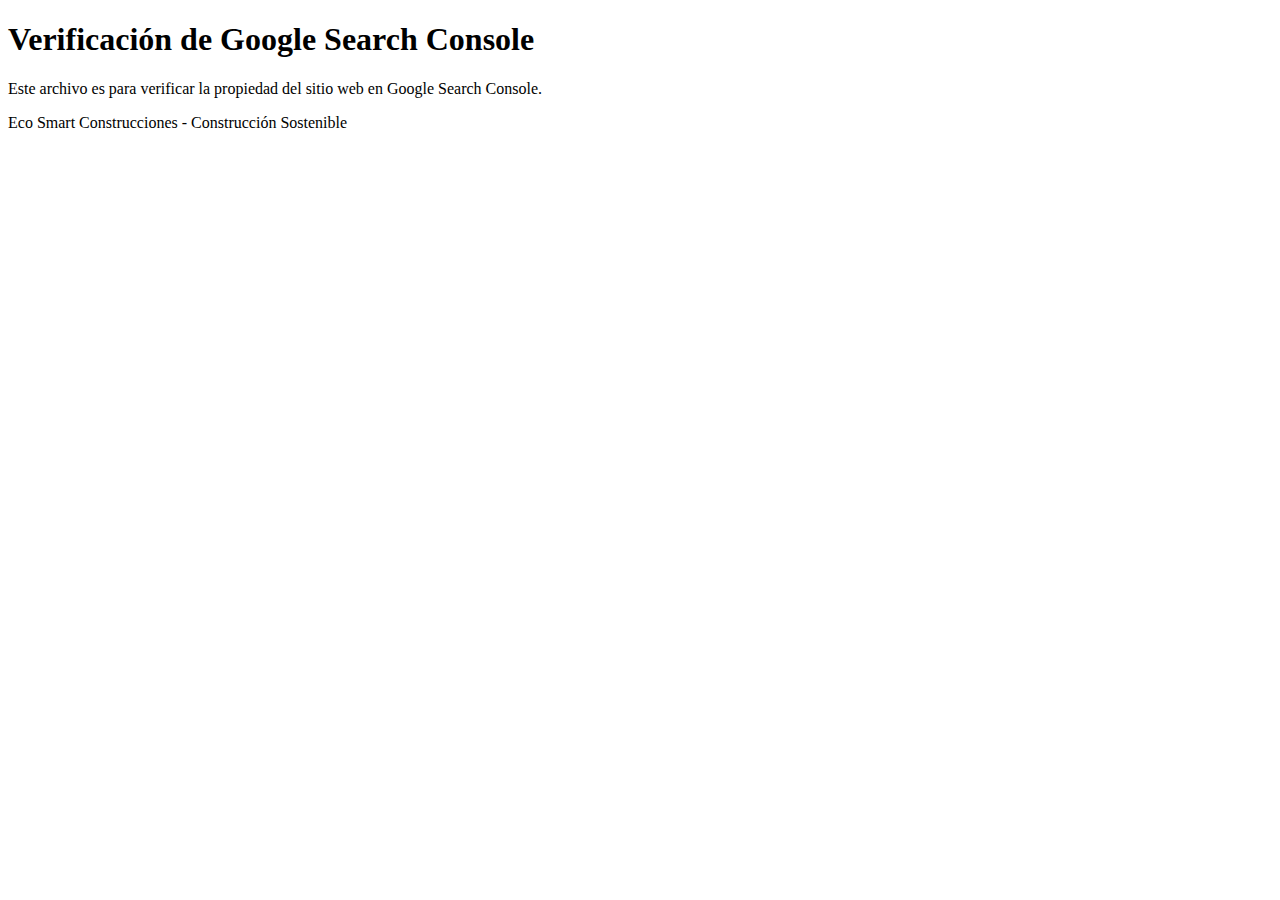
<file: google-site-verification.html>
<!DOCTYPE html>
<html lang="es">
<head>
    <meta charset="UTF-8">
    <meta name="viewport" content="width=device-width, initial-scale=1.0">
    <title>Verificación de Google - Eco Smart Construcciones</title>
    <meta name="robots" content="noindex, nofollow">
</head>
<body>
    <h1>Verificación de Google Search Console</h1>
    <p>Este archivo es para verificar la propiedad del sitio web en Google Search Console.</p>
    <p>Eco Smart Construcciones - Construcción Sostenible</p>
</body>
</html>
</file>
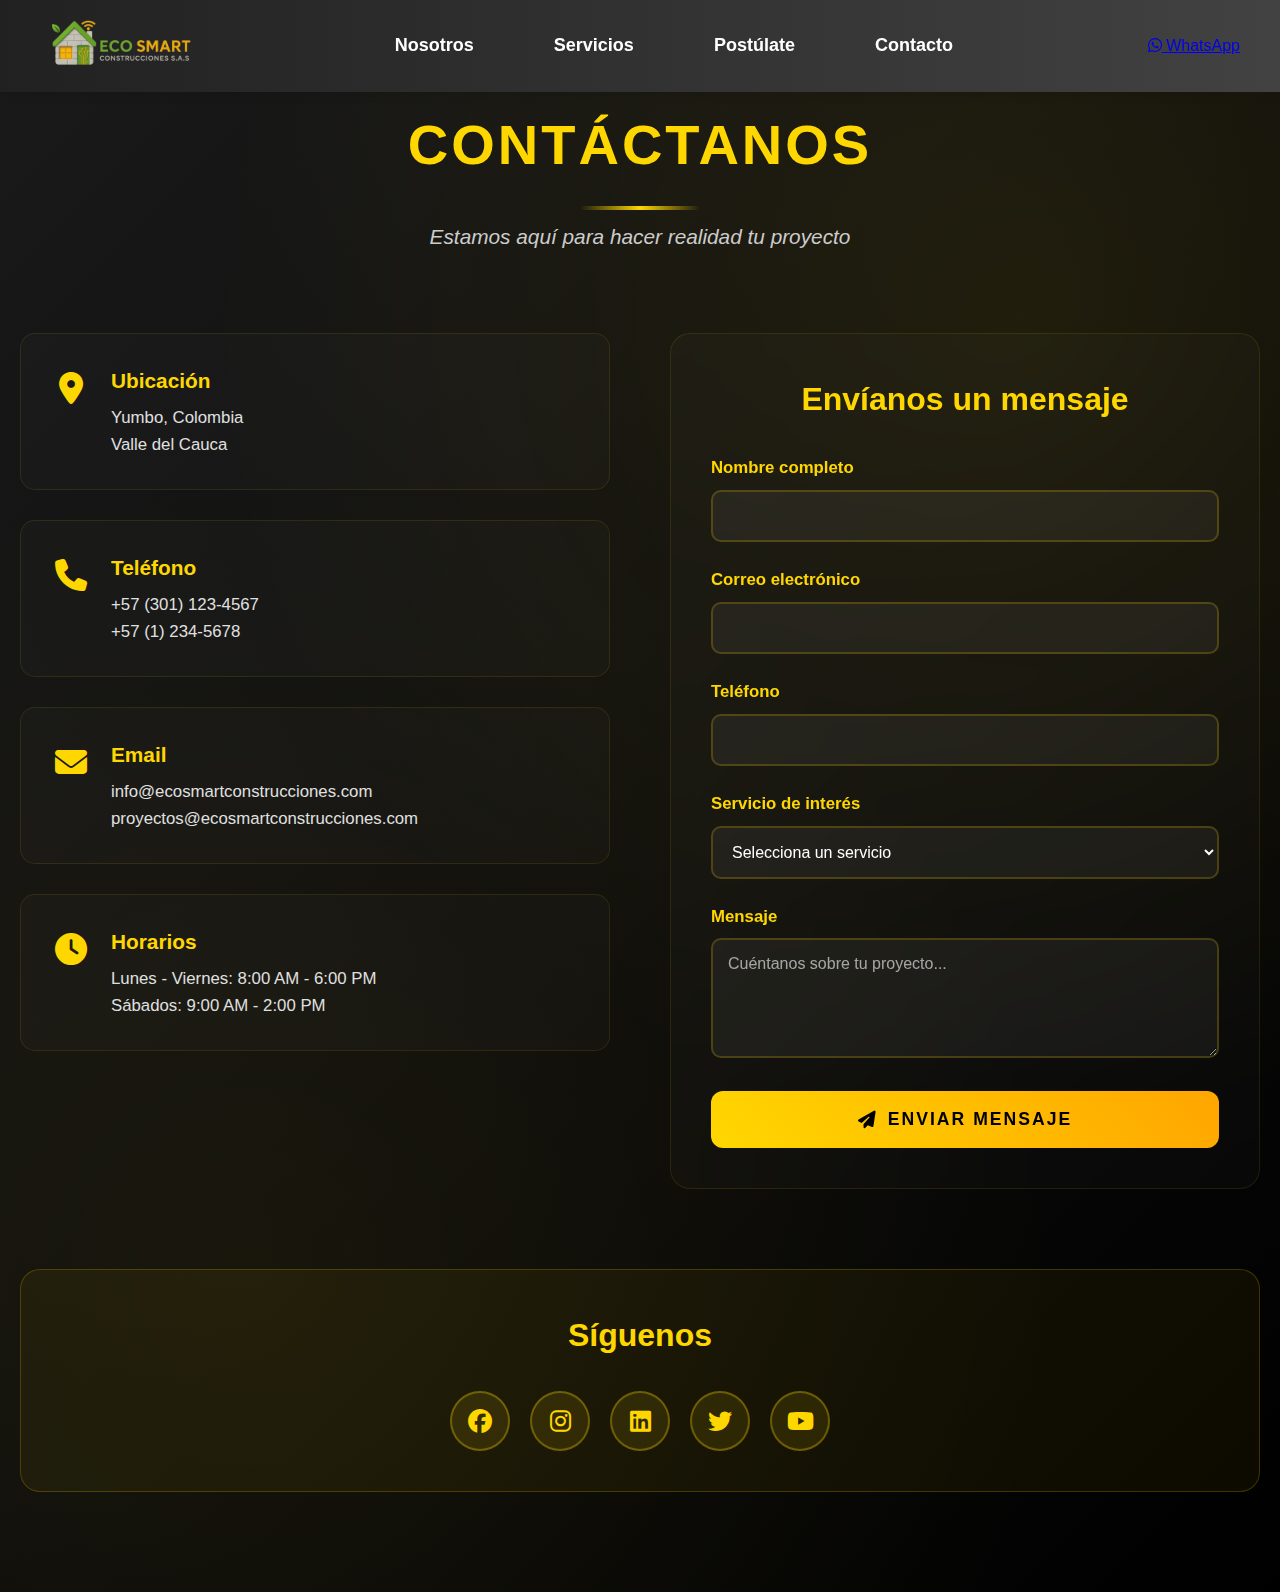
<file: Secciones/Contacto.html>
<!DOCTYPE html>
<html lang="es">
<head>
    <meta charset="UTF-8">
    <meta name="viewport" content="width=device-width, initial-scale=1.0">
    <title>Contacto</title>
    <link rel="stylesheet" href="../Elementos/css/General.css">
    <link rel="stylesheet" href="../Elementos/css/Contacto.css">
    <link rel="stylesheet" href="https://cdnjs.cloudflare.com/ajax/libs/font-awesome/6.5.1/css/all.min.css">
    <link rel="shortcut icon" href="../Img/Logo_Color_Fondo_Negro_500x500.png" type="image/x-icon">
</head>
<body>
    <!-- Menú horizontal para desktop -->
    <nav class="menu-desktop">
        <div class="nav-container">
            <div class="logo-nav">
                <a href="Home.html">
                    <img src="../Img/Logo_Color_Fondo_Blanco_400x150.png" alt="Eco Smart Construcciones"
                        class="logo-imagen">
                </a>
            </div>
            <ul class="menu-horizontal">
                <li><a href="Nosotros.html">Nosotros</a></li>
                <li><a href="Servicios.html">Servicios</a></li>
                <li><a href="Postulacion.html">Postúlate</a></li>
                <li><a href="Contacto.html">Contacto</a></li>
            </ul>
            <a class="btn-whatsapp-desktop" href=
            "https://wa.me/573224657363" target="_blank">
                <i class="fab fa-whatsapp"></i> WhatsApp
            </a>
        </div>
    </nav>

    <!-- Barra de navegación móvil -->
    <nav class="menu-movil">
        <div class="nav-movil-container">
            <div class="logo-movil">
                <a href="Home.html">
                    <img src="../Img/Logo_Color_Fondo_Blanco_400x150.png" alt="Eco Smart Construcciones"
                        class="logo-imagen-movil">
                </a>
            </div>
            <div class="menu-toggle" id="menuToggle">
                <span></span>
                <span></span>
                <span></span>
            </div>
        </div>
    </nav>

    <!-- Menú lateral desplegable para móviles -->
    <nav class="menu-lateral" id="menuLateral">
        <div class="menu-contenido">
            <div class="logo-menu">
                <a href="Home.html">
                    <img src="../Img/Logo_Color_Fondo_Negro_500x500.png" alt="Eco Smart Construcciones"
                        class="logo-imagen-lateral">
                </a>
            </div>
            <ul class="menu-lista">
                <li><a href="Home.html" class="menu-link">Inicio</a></li>
                <li><a href="Nosotros.html" class="menu-link">Nosotros</a></li>
                <li><a href="Servicios.html" class="menu-link">Servicios</a></li>
                <li><a href="Postulacion.html" class="menu-link">Postúlate</a></li>
                <li><a href="Contacto.html" class="menu-link">Contacto</a></li>
            </ul>
            <a class="btn-whatsapp-movil" href="https://wa.me/573224657363" target="_blank">
                <i class="fab fa-whatsapp"></i> WhatsApp
            </a>
        </div>
    </nav>

    <!-- Overlay para cerrar el menú móvil -->
    <div class="menu-overlay" id="menuOverlay"></div>

    <!-- Sección Contacto -->
    <section class="seccion-contacto" id="contacto">
        <div class="contenedor-principal-contacto">
           
            <div class="encabezado-contacto">
                <h2 class="titulo-contacto titulo-animado">Contáctanos</h2>
                <p class="subtitulo-contacto animar-entrada">Estamos aquí para hacer realidad tu proyecto</p>
            </div>
            
            <div class="contenido-contacto">
                <!-- Información de contacto -->
                <div class="info-contacto animar-entrada-izquierda">
                    <div class="contacto-item">
                        <div class="contacto-icono">
                            <i class="fas fa-map-marker-alt"></i>
                        </div>
                        <div class="contacto-texto">
                            <h4>Ubicación</h4>
                            <p>Yumbo, Colombia<br>Valle del Cauca</p>
                        </div>
                    </div>
                    <div class="contacto-item">
                        <div class="contacto-icono">
                            <i class="fas fa-phone"></i>
                        </div>
                        <div class="contacto-texto">
                            <h4>Teléfono</h4>
                            <p>+57 (301) 123-4567<br>+57 (1) 234-5678</p>
                        </div>
                    </div>
                    <div class="contacto-item">
                        <div class="contacto-icono">
                            <i class="fas fa-envelope"></i>
                        </div>
                        <div class="contacto-texto">
                            <h4>Email</h4>
                            <p>info@ecosmartconstrucciones.com<br>proyectos@ecosmartconstrucciones.com</p>
                        </div>
                    </div>
                    <div class="contacto-item">
                        <div class="contacto-icono">
                            <i class="fas fa-clock"></i>
                        </div>
                        <div class="contacto-texto">
                            <h4>Horarios</h4>
                            <p>Lunes - Viernes: 8:00 AM - 6:00 PM<br>Sábados: 9:00 AM - 2:00 PM</p>
                        </div>
                    </div>
                </div>

                <!-- Formulario de contacto -->
                <div class="formulario-contacto animar-entrada-derecha">
                    <form class="form-contacto" id="contactoForm">
                        <h3>Envíanos un mensaje</h3>
                        <div class="form-grupo">
                            <label for="nombre">Nombre completo</label>
                            <input type="text" id="nombre" name="nombre" required>
                        </div>
                        <div class="form-grupo">
                            <label for="email">Correo electrónico</label>
                            <input type="email" id="email" name="email" required>
                        </div>
                        <div class="form-grupo">
                            <label for="telefono">Teléfono</label>
                            <input type="tel" id="telefono" name="telefono" required>
                        </div>
                        <div class="form-grupo">
                            <label for="servicio">Servicio de interés</label>
                            <select id="servicio" name="servicio" required>
                                <option value="">Selecciona un servicio</option>
                                <option value="construccion-obra-civil">Construcción y Obra Civil</option>
                                <option value="reformas-mantenimiento">Reformas, Adecuaciones y Mantenimiento Técnico</option>
                                <option value="domotica">Tecnología Aplicada: Domótica</option>
                                <option value="inmotica">Tecnología Aplicada: Inmótica</option>
                                <option value="consultoria">Consultoría General</option>
                            </select>
                        </div>
                        <div class="form-grupo">
                            <label for="mensaje">Mensaje</label>
                            <textarea id="mensaje" name="mensaje" rows="4" required placeholder="Cuéntanos sobre tu proyecto..."></textarea>
                        </div>
                        <button type="submit" class="btn-enviar">
                            <i class="fas fa-paper-plane"></i>
                            Enviar mensaje
                        </button>
                    </form>
                </div>
            </div>

            <!-- Redes sociales -->
            <div class="redes-sociales animar-entrada">
                <h3>Síguenos</h3>
                <div class="redes-iconos">
                    <a href="#" class="red-social">
                        <i class="fab fa-facebook"></i>
                    </a>
                    <a href="#" class="red-social">
                        <i class="fab fa-instagram"></i>
                    </a>
                    <a href="#" class="red-social">
                        <i class="fab fa-linkedin"></i>
                    </a>
                    <a href="#" class="red-social">
                        <i class="fab fa-twitter"></i>
                    </a>
                    <a href="https://youtube.com/@ecosmartconstruccionessas?si=kJF5Mv_6Hu7oFbAm" class="red-social">
                        <i class="fab fa-youtube"></i>
                    </a>
                </div>
            </div>
        </div>
    </section>

    
        
    
     <script src="../Elementos/Js/animaciones-scroll.js"></script>
    <script src="../Elementos/Js/menu.js"></script>
    <script src="../Elementos/Js/navegacion-activa.js"></script>
</body>
</html>
</file>
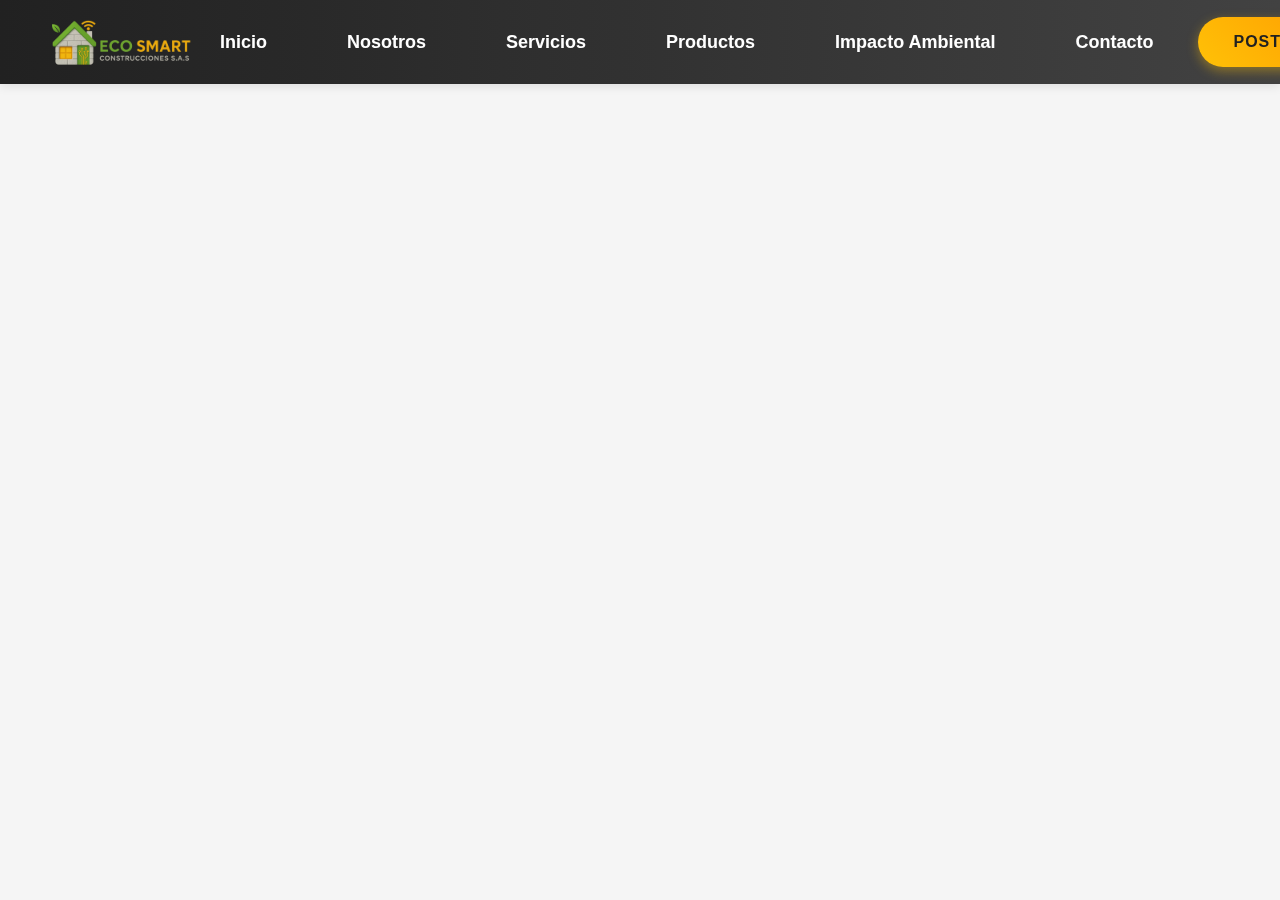
<file: Secciones/Impacto.html>
<!DOCTYPE html>
<html lang="es">
<head>
    <meta charset="UTF-8">
    <meta name="viewport" content="width=device-width, initial-scale=1.0">
    
    <!-- Meta tags básicos de SEO -->
    <title>Impacto Ambiental - Eco Smart Construcciones | Construcción Sostenible y Responsabilidad Ambiental</title>
    <meta name="description" content="Conoce el impacto ambiental positivo de Eco Smart Construcciones. Construcción sostenible, reducción de huella de carbono, materiales eco-amigables y compromiso con el medio ambiente en Colombia.">
    <meta name="keywords" content="impacto ambiental construcción, construcción sostenible colombia, huella carbono construcción, materiales eco-amigables, responsabilidad ambiental, construcción verde, sostenibilidad">
    <meta name="author" content="Eco Smart Construcciones">
    <meta name="robots" content="index, follow, max-image-preview:large, max-snippet:-1, max-video-preview:-1">
    
    <!-- Canonical URL -->
    <link rel="canonical" href="http://ecosmartconstrucciones.com/Secciones/Impacto.html">
    
    <!-- Open Graph para redes sociales -->
    <meta property="og:locale" content="es_ES">
    <meta property="og:type" content="website">
    <meta property="og:title" content="Impacto Ambiental - Eco Smart Construcciones | Construcción Sostenible">
    <meta property="og:description" content="Conoce nuestro compromiso con el medio ambiente a través de construcción sostenible y responsabilidad ambiental en Colombia.">
    <meta property="og:url" content="http://ecosmartconstrucciones.com/Secciones/Impacto.html">
    <meta property="og:site_name" content="Eco Smart Construcciones">
    <meta property="og:image" content="http://ecosmartconstrucciones.com/Img/4.webp">
    <meta property="og:image:alt" content="Impacto Ambiental Eco Smart Construcciones">
    
    <!-- Twitter Cards -->
    <meta name="twitter:card" content="summary_large_image">
    <meta name="twitter:title" content="Impacto Ambiental - Eco Smart Construcciones">
    <meta name="twitter:description" content="Nuestro compromiso con la construcción sostenible y responsabilidad ambiental.">
    <meta name="twitter:image" content="http://ecosmartconstrucciones.com/Img/4.webp">
    
    <link rel="stylesheet" href="../Elementos/css/General.css">
    <link rel="stylesheet" href="../Elementos/css/Contacto.css">
    <link rel="stylesheet" href="https://cdnjs.cloudflare.com/ajax/libs/font-awesome/6.5.1/css/all.min.css">
    <!-- Favicon -->
    <link rel="icon" type="image/x-icon" href="../Img/Logo_Color_Fondo_Negro_500x500.ico">
    <link rel="shortcut icon" type="image/x-icon" href="../Img/Logo_Color_Fondo_Negro_500x500.ico">
    <link rel="icon" type="image/png" sizes="32x32" href="../Img/Logo_Color_Fondo_Negro_500x500.png">
    <link rel="icon" type="image/png" sizes="16x16" href="../Img/Logo_Color_Fondo_Negro_500x500.png">
    <link rel="apple-touch-icon" href="../Img/Logo_Color_Fondo_Negro_500x500.png">
</head>
<body>
    <!-- Menú horizontal para desktop -->
    <nav class="menu-desktop">
        <div class="nav-container">
            <div class="logo-nav">
                <img src="../Img/Logo_Color_Fondo_Blanco_400x150.png" alt="Eco Smart Construcciones"
                    class="logo-imagen">
            </div>
            <ul class="menu-horizontal">
                <li><a href="Home.html">Inicio</a></li>
                <li><a href="Nosotros.html">Nosotros</a></li>
                <li><a href="Servicios.html">Servicios</a></li>
                <li><a href="Productos.html">Productos</a></li>
                <li><a href="Impacto.html">Impacto Ambiental</a></li>
                <li><a href="Contacto.html">Contacto</a></li>
            </ul>
            <button class="btn-postulate-desktop" onclick="abrirFormularioPostulacion()">Postúlate</button>
        </div>
    </nav>

    <!-- Barra de navegación móvil -->
    <nav class="menu-movil">
        <div class="nav-movil-container">
            <div class="logo-movil">
                <img src="../Img/Logo_Color_Fondo_Blanco_400x150.png" alt="Eco Smart Construcciones"
                    class="logo-imagen-movil">
            </div>
            <div class="menu-toggle" id="menuToggle">
                <span></span>
                <span></span>
                <span></span>
            </div>
        </div>
    </nav>

    <!-- Menú lateral desplegable para móviles -->
    <nav class="menu-lateral" id="menuLateral">
        <div class="menu-contenido">
            <div class="logo-menu">
                <img src="../Img/Logo_Color_Fondo_Negro_500x500.png" alt="Eco Smart Construcciones"
                    class="logo-imagen-lateral">
            </div>
            <ul class="menu-lista">
                <li><a href="Home.html" class="menu-link">Inicio</a></li>
                <li><a href="Nosotros.html" class="menu-link">Nosotros</a></li>
                <li><a href="Servicios.html" class="menu-link">Servicios</a></li>
                <li><a href="Productos.html" class="menu-link">Productos</a></li>
                <li><a href="Impacto.html" class="menu-link">Impacto Ambiental</a></li>
                <li><a href="Contacto.html" class="menu-link">Contacto</a></li>
            </ul>
            <button class="btn-postulate" onclick="abrirFormularioPostulacion()">Postúlate</button>
        </div>
    </nav>

    <!-- Overlay para cerrar el menú móvil -->
    <div class="menu-overlay" id="menuOverlay"></div>

    <script src="../Elementos/Js/menu.js"></script>
    <script src="../Elementos/Js/navegacion-activa.js"></script>
</body>
</html>
</file>
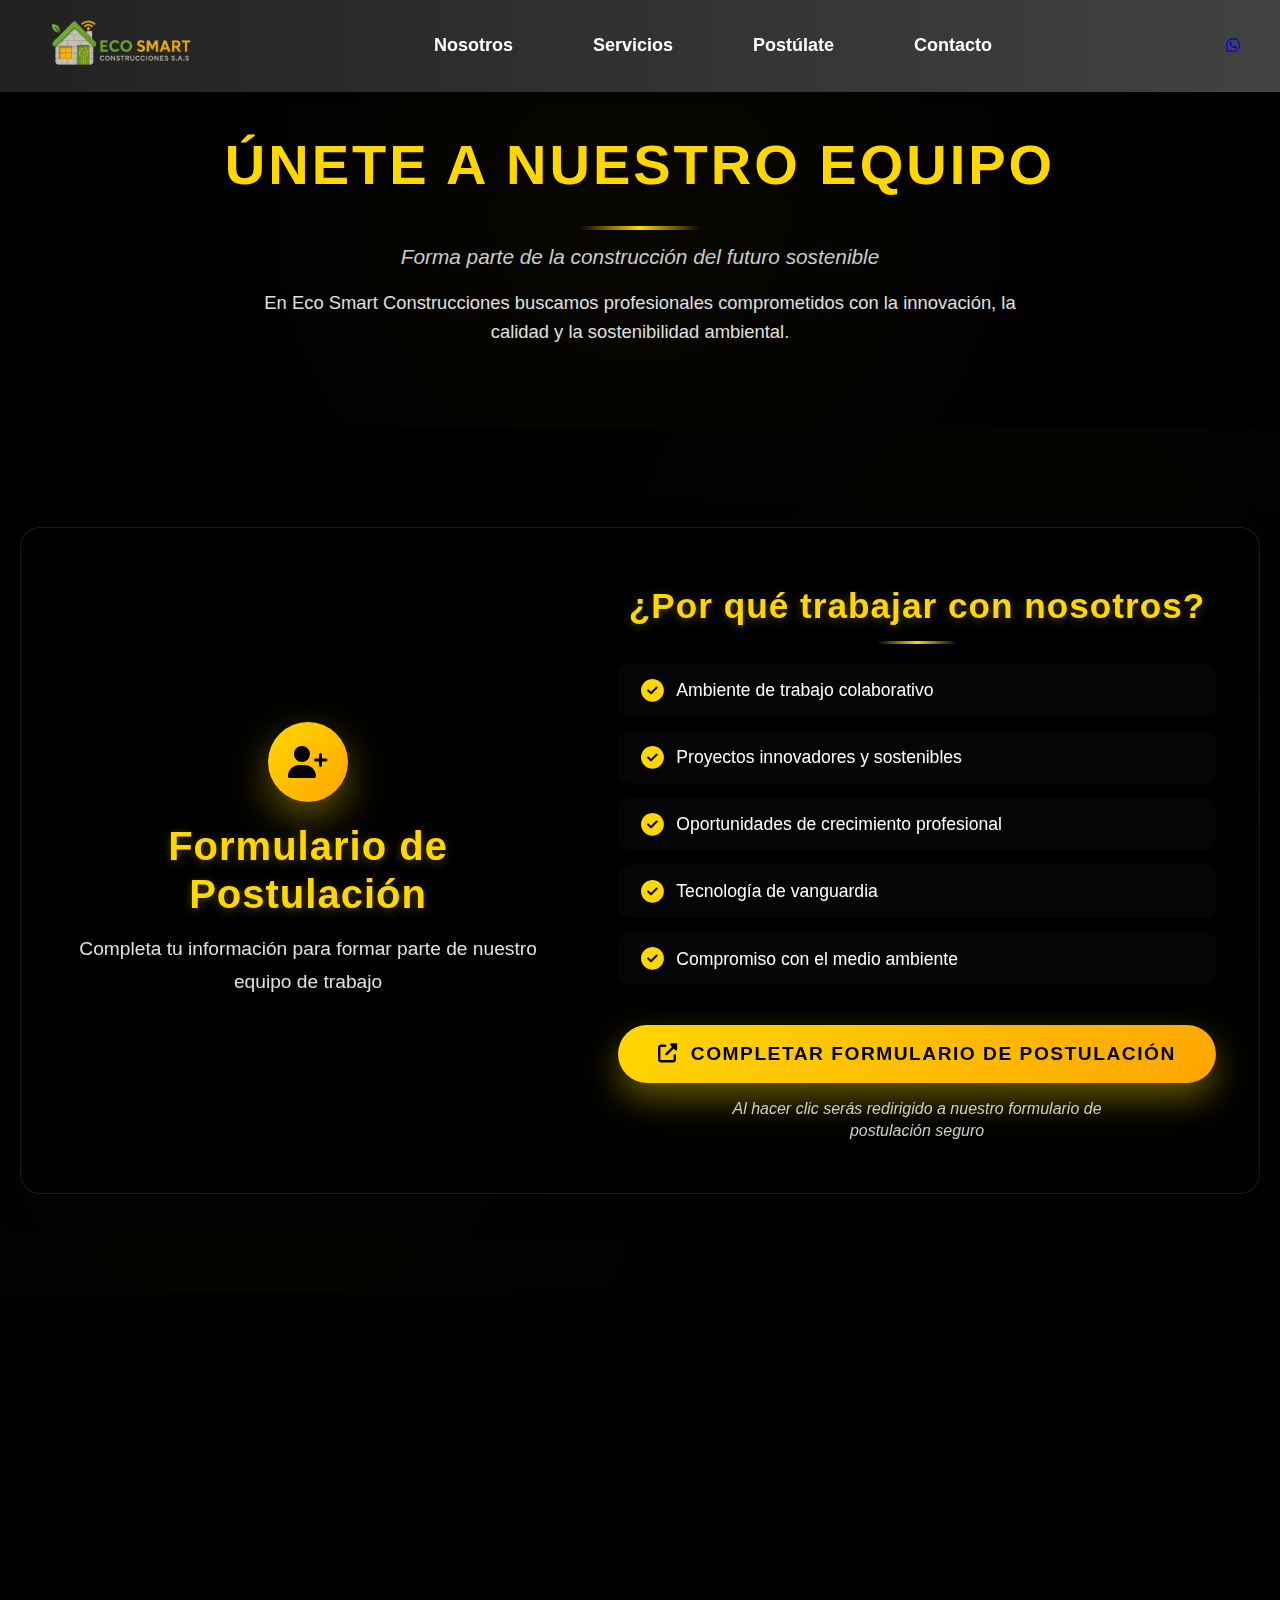
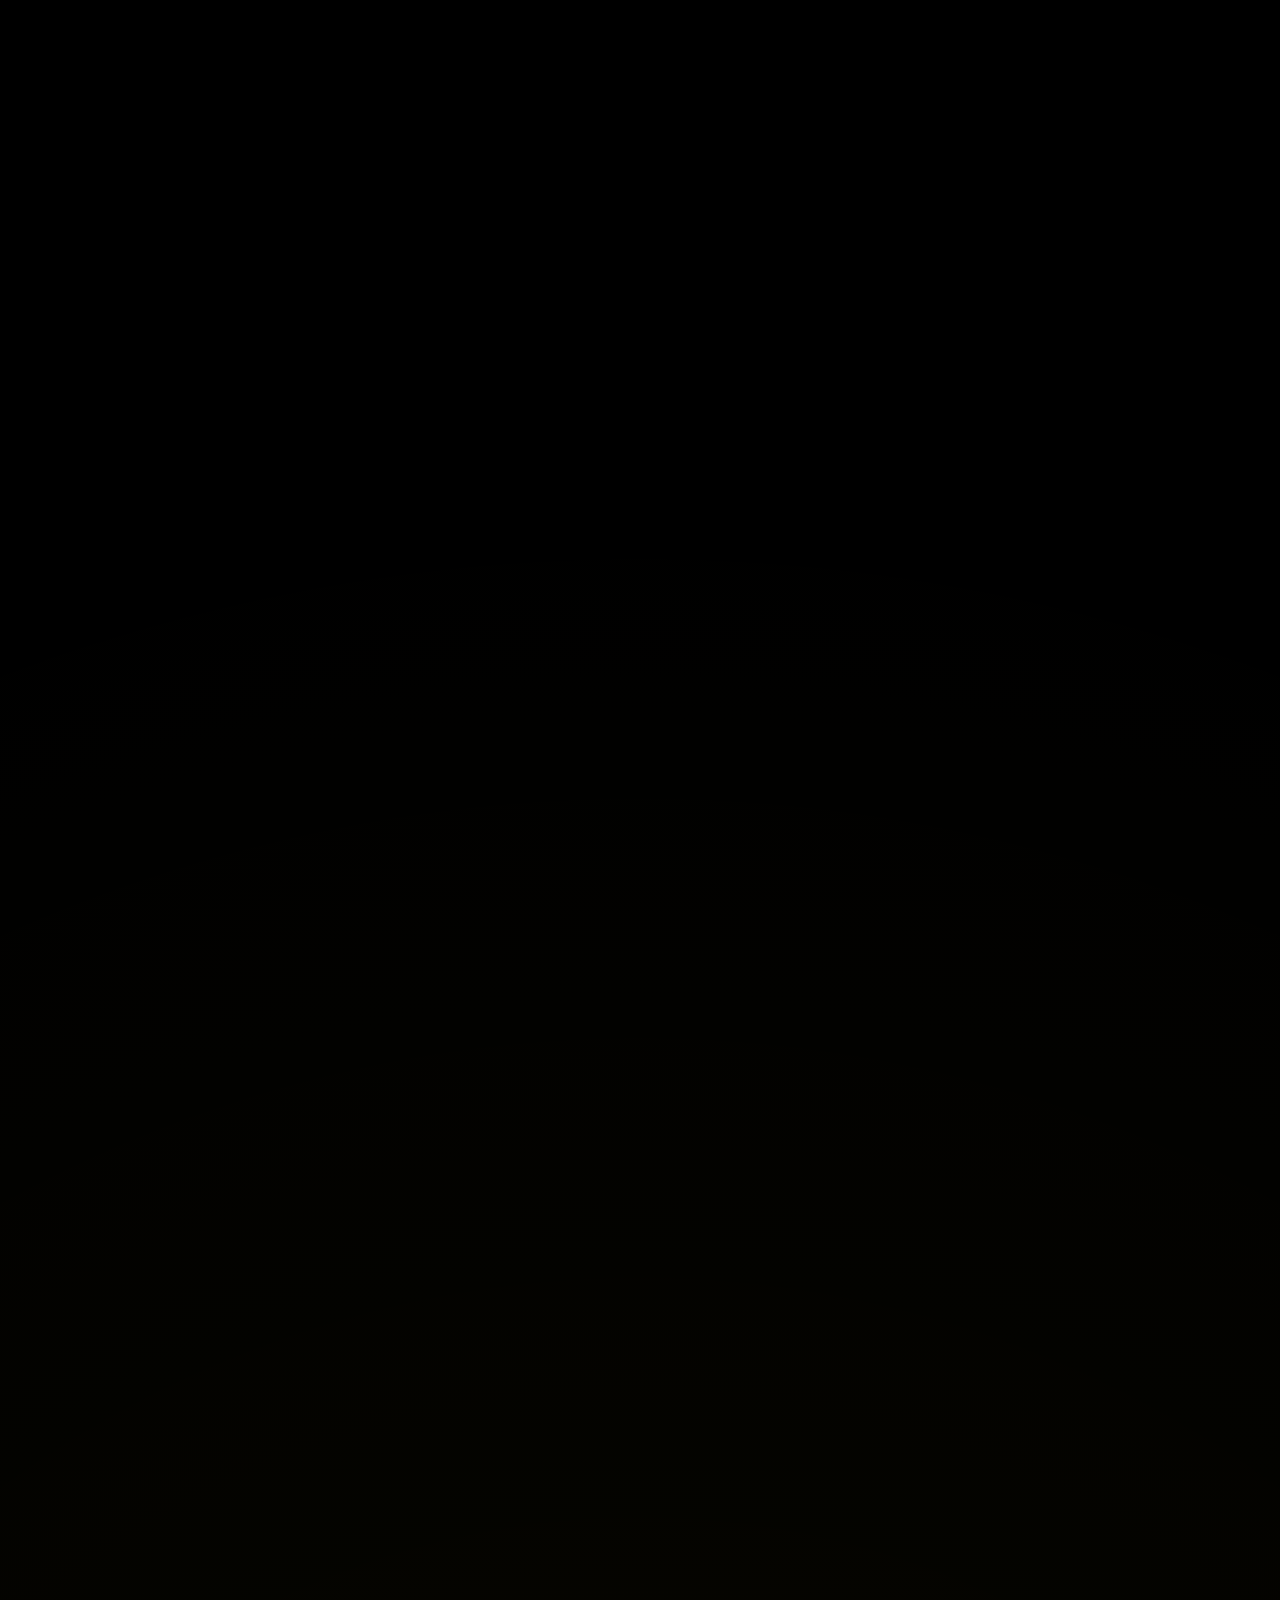
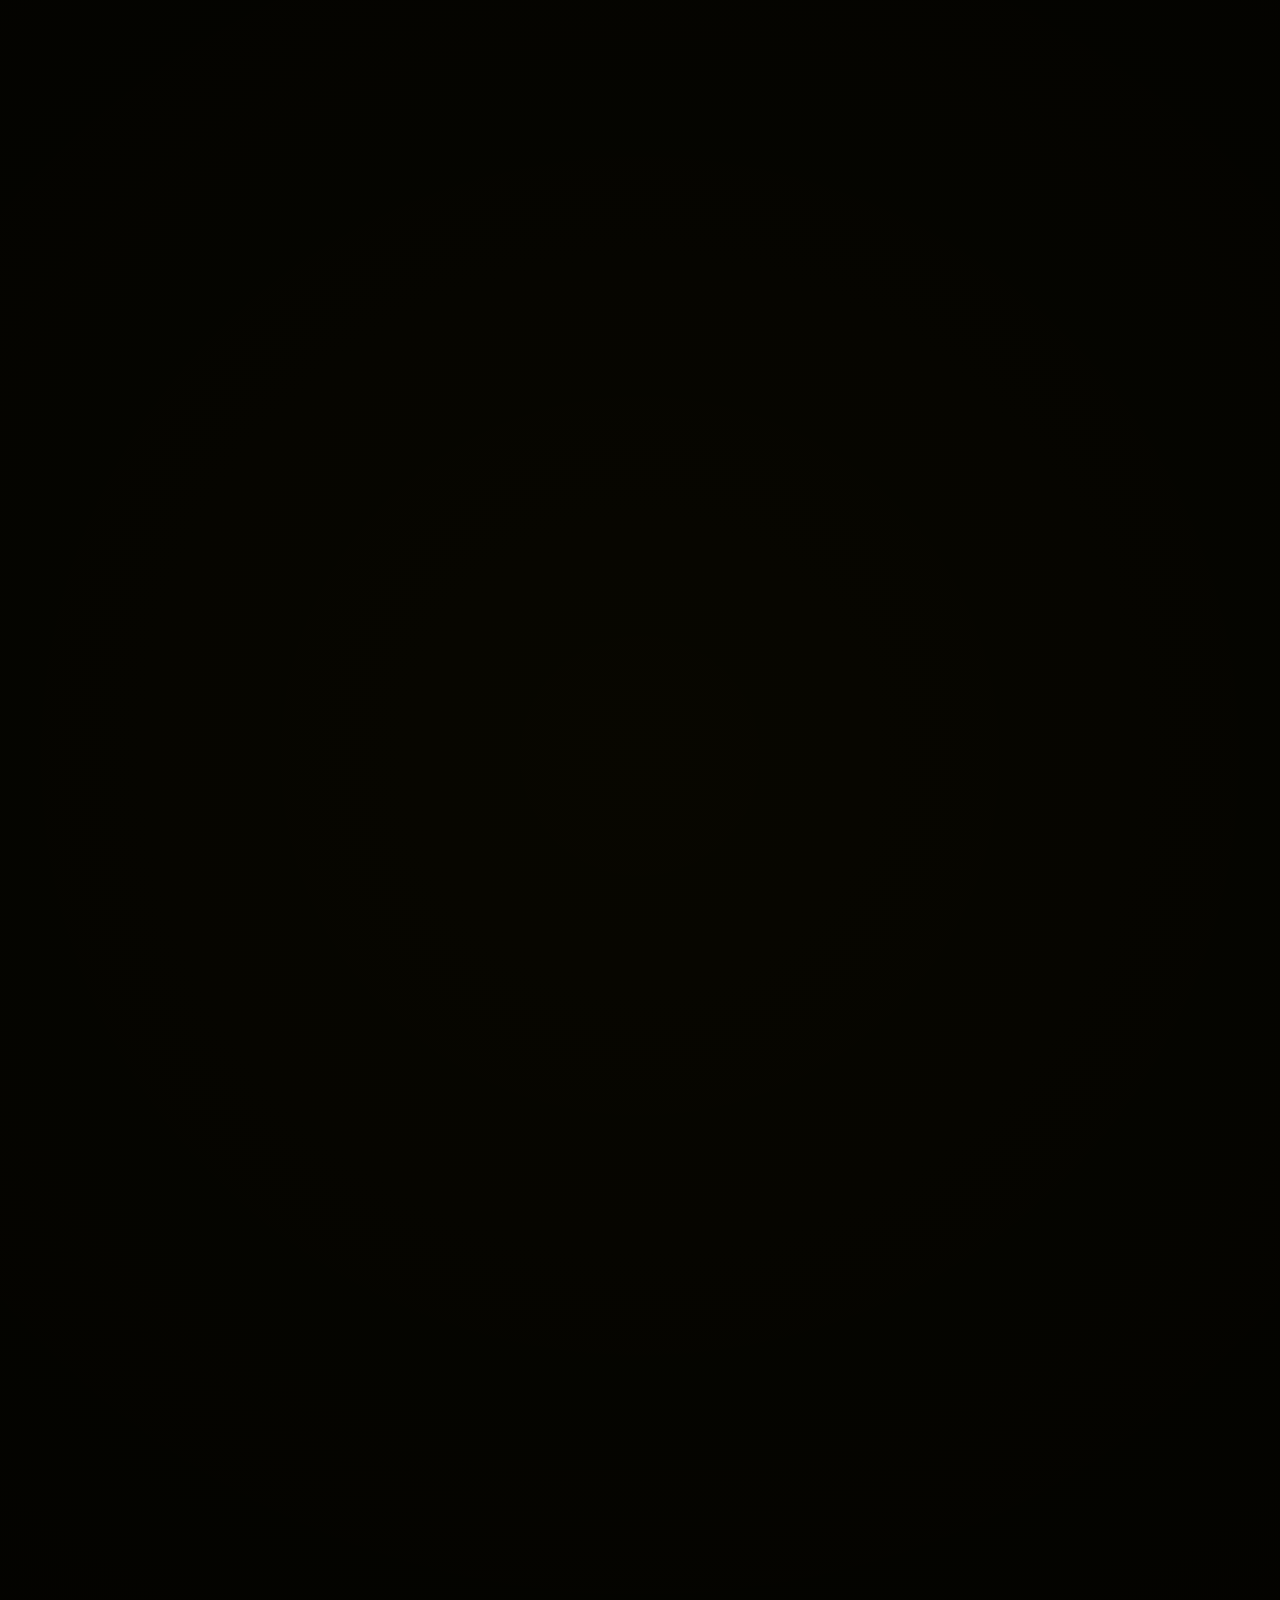
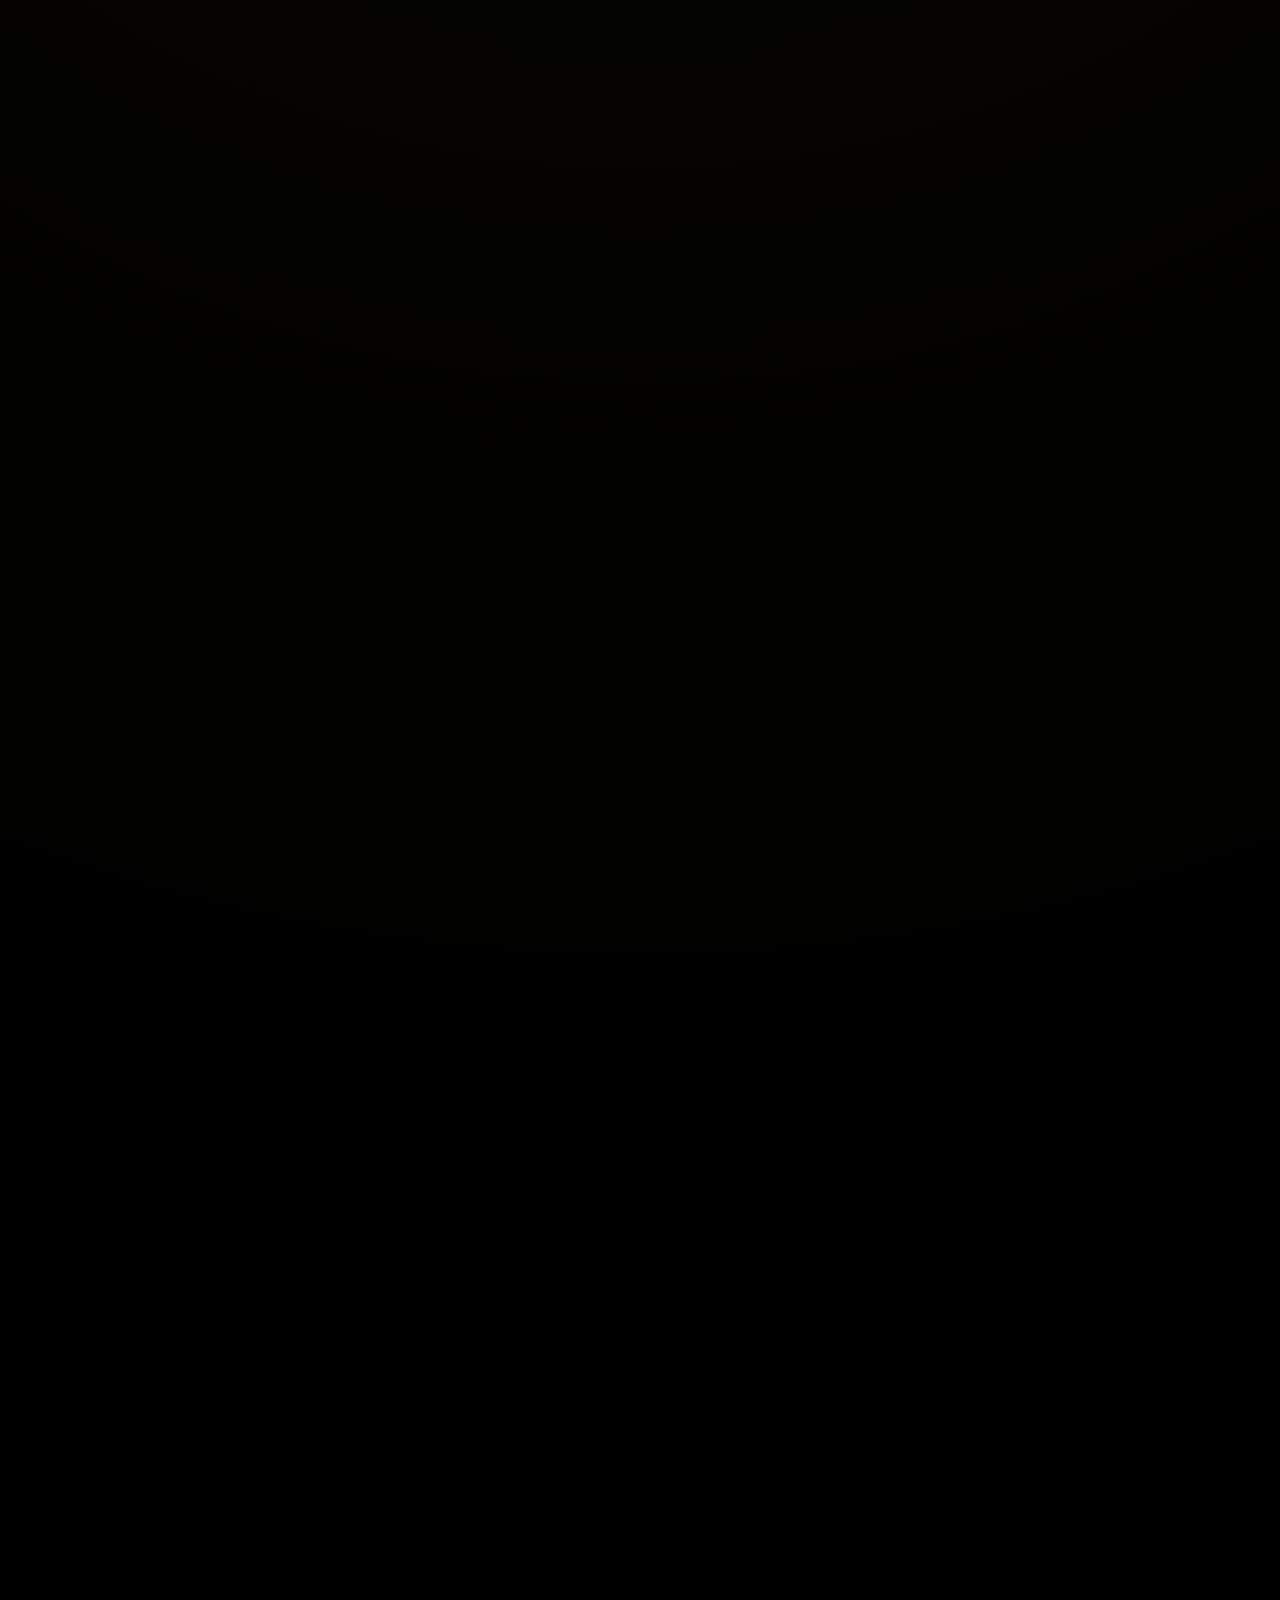
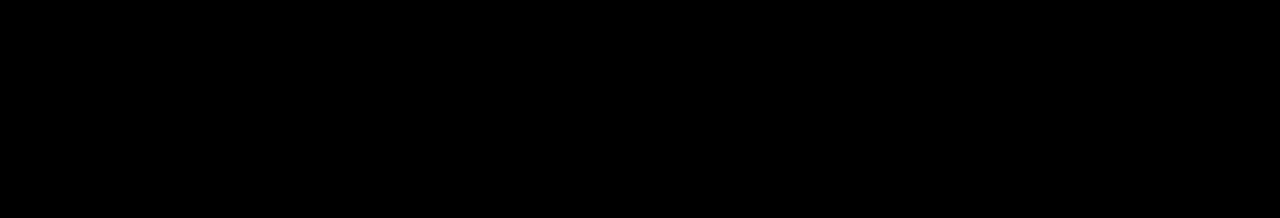
<file: Secciones/Postulacion.html>
<!DOCTYPE html>
<html lang="es">

<head>
    <meta charset="UTF-8">
    <meta name="viewport" content="width=device-width, initial-scale=1.0">
    
    <!-- Meta tags básicos de SEO -->
    <title>Postúlate - Eco Smart Construcciones | Únete a Nuestro Equipo de Construcción Sostenible</title>
    <meta name="description" content="Únete al equipo de Eco Smart Construcciones. Buscamos profesionales en construcción sostenible, ingenieros, arquitectos y técnicos especializados. Postúlate ahora y forma parte de la construcción del futuro.">
    <meta name="keywords" content="trabajo eco smart construcciones, empleo construcción sostenible, vacantes ingenieros, trabajo arquitectos, empleo construcción colombia, postulación eco smart, trabajo construcción">
    <meta name="author" content="Eco Smart Construcciones">
    <meta name="robots" content="index, follow, max-image-preview:large, max-snippet:-1, max-video-preview:-1">
    
    <!-- Canonical URL -->
    <link rel="canonical" href="http://ecosmartconstrucciones.com/Secciones/Postulacion.html">
    
    <!-- Open Graph para redes sociales -->
    <meta property="og:locale" content="es_ES">
    <meta property="og:type" content="website">
    <meta property="og:title" content="Postúlate - Eco Smart Construcciones | Únete a Nuestro Equipo">
    <meta property="og:description" content="Únete al equipo de Eco Smart Construcciones. Buscamos profesionales en construcción sostenible para formar parte del futuro.">
    <meta property="og:url" content="http://ecosmartconstrucciones.com/Secciones/Postulacion.html">
    <meta property="og:site_name" content="Eco Smart Construcciones">
    <meta property="og:image" content="http://ecosmartconstrucciones.com/Img/Logo_Color_Fondo_Blanco_400x150.png">
    <meta property="og:image:alt" content="Postúlate Eco Smart Construcciones">
    
    <!-- Twitter Cards -->
    <meta name="twitter:card" content="summary_large_image">
    <meta name="twitter:title" content="Postúlate - Eco Smart Construcciones">
    <meta name="twitter:description" content="Únete a nuestro equipo de construcción sostenible. Postúlate ahora.">
    <meta name="twitter:image" content="http://ecosmartconstrucciones.com/Img/Logo_Color_Fondo_Blanco_400x150.png">
    
    <!-- Datos estructurados para ofertas de trabajo -->
    <script type="application/ld+json">
    {
        "@context": "https://schema.org",
        "@type": "JobPosting",
        "title": "Profesionales en Construcción Sostenible",
        "description": "Eco Smart Construcciones busca profesionales especializados en construcción sostenible, obras civiles y proyectos eco-inteligentes",
        "hiringOrganization": {
            "@type": "Organization",
            "name": "Eco Smart Construcciones S.A.S",
            "sameAs": "http://ecosmartconstrucciones.com"
        },
        "jobLocation": {
            "@type": "Place",
            "address": {
                "@type": "PostalAddress",
                "addressLocality": "Yumbo",
                "addressRegion": "Valle del Cauca",
                "addressCountry": "CO"
            }
        },
        "employmentType": "FULL_TIME",
        "datePosted": "2025-01-31",
        "validThrough": "2025-12-31"
    }
    </script>
    
    <link rel="stylesheet" href="../Elementos/css/General.css">
    <link rel="stylesheet" href="../Elementos/css/Postulacion.css">
    <link rel="stylesheet" href="https://cdnjs.cloudflare.com/ajax/libs/font-awesome/6.5.1/css/all.min.css">
    <link rel="shortcut icon" href="../Img/Logo_Color_Fondo_Negro_500x500.png" type="image/x-icon">
</head>

<body>
    <!-- Menú horizontal para desktop -->
    <nav class="menu-desktop">
        <div class="nav-container">
            <div class="logo-nav">
                <a href="Home.html">
                    <img src="../Img/Logo_Color_Fondo_Blanco_400x150.png" alt="Eco Smart Construcciones"
                        class="logo-imagen">
                </a>
            </div>
            <ul class="menu-horizontal">
                <li><a href="Nosotros.html">Nosotros</a></li>
                <li><a href="Servicios.html">Servicios</a></li>
                <li><a href="Postulacion.html">Postúlate</a></li>
                <li><a href="Contacto.html">Contacto</a></li>
            </ul>
            <a class="btn-whatsapp-desktop" href="https://wa.me/573224657363" target="_blank">
                <i class="fab fa-whatsapp"></i> 
            </a>
        </div>
    </nav>

    <!-- Barra de navegación móvil -->
    <nav class="menu-movil">
        <div class="nav-movil-container">
            <div class="logo-movil">
                <a href="Home.html">
                    <img src="../Img/Logo_Color_Fondo_Blanco_400x150.png" alt="Eco Smart Construcciones"
                        class="logo-imagen-movil">
                </a>
            </div>
            <div class="menu-toggle" id="menuToggle">
                <span></span>
                <span></span>
                <span></span>
            </div>
        </div>
    </nav>

    <!-- Menú lateral desplegable para móviles -->
    <nav class="menu-lateral" id="menuLateral">
        <div class="menu-contenido">
            <div class="logo-menu">
                <a href="Home.html">
                    <img src="../Img/Logo_Color_Fondo_Negro_500x500.png" alt="Eco Smart Construcciones"
                        class="logo-imagen-lateral">
                </a>
            </div>
            <ul class="menu-lista">
                <li><a href="Home.html" class="menu-link">Inicio</a></li>
                <li><a href="Nosotros.html" class="menu-link">Nosotros</a></li>
                <li><a href="Servicios.html" class="menu-link">Servicios</a></li>
                <li><a href="Postulacion.html" class="menu-link">Postúlate</a></li>
                <li><a href="Contacto.html" class="menu-link">Contacto</a></li>
            </ul>
            <a class="btn-whatsapp-movil" href="https://wa.me/573224657363" target="_blank">
                <i class="fab fa-whatsapp"></i> WhatsApp
            </a>
        </div>
    </nav>

    <!-- Overlay para cerrar el menú móvil -->
    <div class="menu-overlay" id="menuOverlay"></div>

    <!-- Sección Hero Postulación -->
    <section class="seccion-hero-postulacion">
        <div class="contenedor-principal">
            <div class="encabezado-seccion">
                <h1 class="titulo-seccion titulo-animado">Únete a Nuestro Equipo</h1>
                <p class="subtitulo-seccion animar-entrada">Forma parte de la construcción del futuro sostenible</p>
                <p class="descripcion-empresa animar-entrada">En Eco Smart Construcciones buscamos profesionales comprometidos con la innovación, la calidad y la sostenibilidad ambiental.</p>
            </div>
        </div>
    </section>

    <!-- Sección Formulario de Postulación -->
    <section class="seccion-formulario-postulacion">
        <div class="contenedor-principal">
            <div class="formulario-container animar-entrada">
                <div class="formulario-header">
                    <div class="icono-formulario">
                        <i class="fas fa-user-plus"></i>
                    </div>
                    <div class="texto-formulario">
                        <h2>Formulario de Postulación</h2>
                        <p>Completa tu información para formar parte de nuestro equipo de trabajo</p>
                    </div>
                </div>
                
                <div class="formulario-content">
                    <div class="formulario-info">
                        <h3 class="titulo-beneficios">¿Por qué trabajar con nosotros?</h3>
                        <ul class="beneficios-lista">
                            <li><i class="fas fa-check-circle"></i> Ambiente de trabajo colaborativo</li>
                            <li><i class="fas fa-check-circle"></i> Proyectos innovadores y sostenibles</li>
                            <li><i class="fas fa-check-circle"></i> Oportunidades de crecimiento profesional</li>
                            <li><i class="fas fa-check-circle"></i> Tecnología de vanguardia</li>
                            <li><i class="fas fa-check-circle"></i> Compromiso con el medio ambiente</li>
                        </ul>
                        
                        <div class="formulario-accion">
                            <button class="btn-postularse" onclick="abrirFormularioExterno()">
                                <i class="fas fa-external-link-alt"></i>
                                Completar Formulario de Postulación
                            </button>
                            <p class="formulario-nota">Al hacer clic serás redirigido a nuestro formulario de postulación seguro</p>
                        </div>
                    </div>
                </div>
            </div>
        </div>
    </section>

    <!-- Sección Política de Tratamiento de Datos -->
    <section class="seccion-politica-datos">
        <div class="contenedor-principal">
            <div class="politica-container animar-entrada">
                <div class="politica-header">
                    <div class="icono-politica">
                        <i class="fas fa-shield-alt"></i>
                    </div>
                    <h2>Política de Tratamiento de Datos Personales</h2>
                    <p class="politica-empresa">Eco Smart Construcciones S.A.S.</p>
                    <p class="politica-version">Versión: 1.0 | Vigencia desde: 22 de julio de 2025</p>
                </div>

                <div class="politica-content">
                    <div class="politica-seccion">
                        <h3><i class="fas fa-bullseye"></i> 1. Objeto</h3>
                        <p>La presente política tiene como finalidad establecer los lineamientos para la recolección, almacenamiento, uso, circulación, supresión y demás actividades asociadas al tratamiento de datos personales en cumplimiento de lo dispuesto en la Ley Estatutaria 1581 de 2012, el Decreto 1377 de 2013, el Decreto Único Reglamentario 1074 de 2015, la Ley 1266 de 2008, la Ley 2157 de 2021, y las Circulares Externas 004 de 2019, 005 de 2020, 002 y 003 de 2024, emitidas por la Superintendencia de Industria y Comercio (SIC).</p>
                    </div>

                    <div class="politica-seccion">
                        <h3><i class="fas fa-building"></i> 2. Responsable del Tratamiento</h3>
                        <div class="responsable-info">
                            <p><strong>Nombre o razón social:</strong> Eco Smart Construcciones S.A.S.</p>
                            <p><strong>NIT:</strong> 901925788-3</p>
                            <p><strong>Dirección:</strong> Cra 14 Nro. 10-26</p>
                            <p><strong>Correo electrónico:</strong> ecosmartconstrucciones@gmail.com</p>
                            <p><strong>Teléfono:</strong> 3224657363</p>
                        </div>
                    </div>

                    <div class="politica-seccion">
                        <h3><i class="fas fa-gavel"></i> 3. Marco Normativo</h3>
                        <p>Esta política se rige por:</p>
                        <ul class="marco-normativo-lista">
                            <li>Constitución Política de Colombia – Artículo 15</li>
                            <li>Ley 1581 de 2012 – Régimen General de Protección de Datos</li>
                            <li>Decreto 1377 de 2013</li>
                            <li>Decreto Único Reglamentario 1074 de 2015</li>
                            <li>Ley 1266 de 2008 – Habeas data financiero</li>
                            <li>Ley 2157 de 2021 – Actualización en reporte negativo</li>
                            <li>Circulares Externas 004 de 2019, 005 de 2020, 002 y 003 de 2024 – SIC</li>
                        </ul>
                    </div>

                    <div class="politica-seccion">
                        <h3><i class="fas fa-balance-scale"></i> 4. Principios Rectores del Tratamiento</h3>
                        <p>En todas las etapas del tratamiento de datos personales, Eco Smart Construcciones S.A.S. garantiza el cumplimiento de los siguientes principios: Legalidad, Finalidad específica, Libertad, Veracidad y calidad, Transparencia, Acceso y circulación restringida, Seguridad de la información, Confidencialidad, Responsabilidad demostrada y Privacidad por diseño y por defecto.</p>
                    </div>

                    <div class="politica-seccion">
                        <h3><i class="fas fa-target"></i> 5. Finalidades del Tratamiento</h3>
                        <p>Los datos personales tratados por Eco Smart Construcciones S.A.S. serán utilizados con las siguientes finalidades:</p>
                        <ul class="finalidades-lista">
                            <li>5.1 Responder solicitudes, cotizaciones y consultas.</li>
                            <li>5.2 Establecer relaciones comerciales, contractuales, laborales o civiles.</li>
                            <li>5.3 Gestionar procesos administrativos, contables y tributarios.</li>
                            <li>5.4 Ejecutar procesos de selección, contratación y bienestar laboral.</li>
                            <li>5.5 Implementar el Sistema de Gestión de Seguridad y Salud en el Trabajo (SG-SST).</li>
                            <li>5.6 Realizar análisis de satisfacción, mercadeo, fidelización y comunicaciones informativas.</li>
                            <li>5.7 Cumplir obligaciones legales ante autoridades competentes.</li>
                            <li>5.8 Registrar y gestionar bases de datos ante la SIC.</li>
                        </ul>
                    </div>

                    <div class="politica-seccion">
                        <h3><i class="fas fa-database"></i> 6. Categorías de Datos Tratados</h3>
                        <ul class="categorias-lista">
                            <li>6.1 Datos personales (nombre, cédula, dirección, correo, teléfono, etc.)</li>
                            <li>6.2 Datos sensibles (salud, biometría, información étnica, etc.)</li>
                            <li>6.3 Datos laborales y contractuales</li>
                            <li>6.4 Datos de menores de edad, con autorización de sus representantes legales</li>
                            <li>6.5 Datos públicos conforme al Artículo 5 de la Ley 1581 de 2012</li>
                        </ul>
                    </div>

                    <div class="politica-seccion">
                        <h3><i class="fas fa-user-check"></i> 7. Autorización del Titular</h3>
                        <p>La recolección y tratamiento de datos personales por parte de Eco Smart Construcciones S.A.S. requerirá autorización previa, expresa, informada e inequívoca del titular. Esta podrá otorgarse por medios físicos, electrónicos o conductas concluyentes, salvo en casos expresamente exceptuados por la ley (ej. mandato legal o autoridad). No se condicionará ningún servicio a la entrega de datos sensibles o de menores, conforme al artículo 6 de la Ley 1581.</p>
                    </div>

                    <div class="politica-seccion">
                        <h3><i class="fas fa-user-shield"></i> 8. Derechos del Titular</h3>
                        <p>Los titulares de los datos personales tienen derecho a:</p>
                        <ul class="derechos-lista">
                            <li>Conocer, actualizar, rectificar y suprimir sus datos</li>
                            <li>Solicitar prueba de la autorización otorgada</li>
                            <li>Ser informados sobre el uso que se les ha dado a sus datos</li>
                            <li>Presentar quejas ante la SIC por infracciones</li>
                            <li>Revocar la autorización o solicitar la supresión de los datos</li>
                            <li>Acceder gratuitamente a sus datos</li>
                        </ul>
                    </div>

                    <div class="politica-seccion">
                        <h3><i class="fas fa-clipboard-list"></i> 9. Procedimientos para Consultas y Reclamos</h3>
                        <p>Las consultas y reclamos podrán presentarse por escrito o por correo electrónico a <strong>ecosmartconstrucciones@gmail.com</strong></p>
                        <ul class="procedimientos-lista">
                            <li><strong>Consultas:</strong> se resolverán en un término máximo de 10 días hábiles.</li>
                            <li><strong>Reclamos:</strong> se resolverán en un término de 15 días hábiles, una vez completo el reclamo.</li>
                        </ul>
                        <p>En ambos casos, el titular deberá identificarse y proporcionar la información mínima necesaria.</p>
                    </div>

                    <div class="politica-seccion">
                        <h3><i class="fas fa-lock"></i> 10. Medidas de Seguridad</h3>
                        <p>Eco Smart Construcciones S.A.S. implementa medidas físicas, administrativas, tecnológicas y contractuales para garantizar la integridad, disponibilidad y confidencialidad de los datos personales, incluyendo: control de accesos y perfiles, encriptación y almacenamiento seguro, políticas de seguridad informática, acuerdos de confidencialidad con empleados y terceros y evaluaciones de impacto de privacidad en casos sensibles o automatizados.</p>
                    </div>

                    <div class="politica-seccion">
                        <h3><i class="fas fa-exchange-alt"></i> 11. Transferencia y Transmisión de Datos</h3>
                        <p>Eco Smart Construcciones S.A.S. podrá transferir o transmitir datos a terceros, nacionales o internacionales, siempre que: Exista autorización expresa del titular, el tercero cumpla con estándares equivalentes de protección, se firme contrato de transmisión o se asegure el cumplimiento normativo.</p>
                    </div>

                    <div class="politica-seccion">
                        <h3><i class="fas fa-archive"></i> 12. Registro Nacional de Bases de Datos</h3>
                        <p>Eco Smart Construcciones S.A.S. ha inscrito sus bases de datos ante el Registro Nacional de Bases de Datos (RNBD), conforme a lo exigido por la SIC.</p>
                    </div>

                    <div class="politica-seccion">
                        <h3><i class="fas fa-robot"></i> 13. Uso de Inteligencia Artificial o Herramientas Automatizadas</h3>
                        <p>En caso de implementar sistemas con IA o algoritmos de toma de decisiones automatizada, se garantizará: Evaluación de impacto en la privacidad (EIPD), transparencia y aplicabilidad del sistema, derecho del titular a obtener intervención humana, proporcionalidad, idoneidad y minimización de riesgos.</p>
                    </div>

                    <div class="politica-seccion">
                        <h3><i class="fas fa-calendar-alt"></i> 14. Vigencia de la Política</h3>
                        <p>La presente política entra en vigor a partir del 22 de julio del 2025 y permanecerá vigente mientras subsista la finalidad del tratamiento. Las actualizaciones serán comunicadas a los titulares a través del sitio web y/o medios de contacto previamente autorizados.</p>
                    </div>
                </div>
            </div>
        </div>
    </section>



    <script src="../Elementos/Js/menu.js"></script>
    <script src="../Elementos/Js/navegacion-activa.js"></script>
    <script src="../Elementos/Js/Postulacion.js"></script>
    <script src="../Elementos/Js/animaciones-scroll.js"></script>
</body>

</html>
</file>
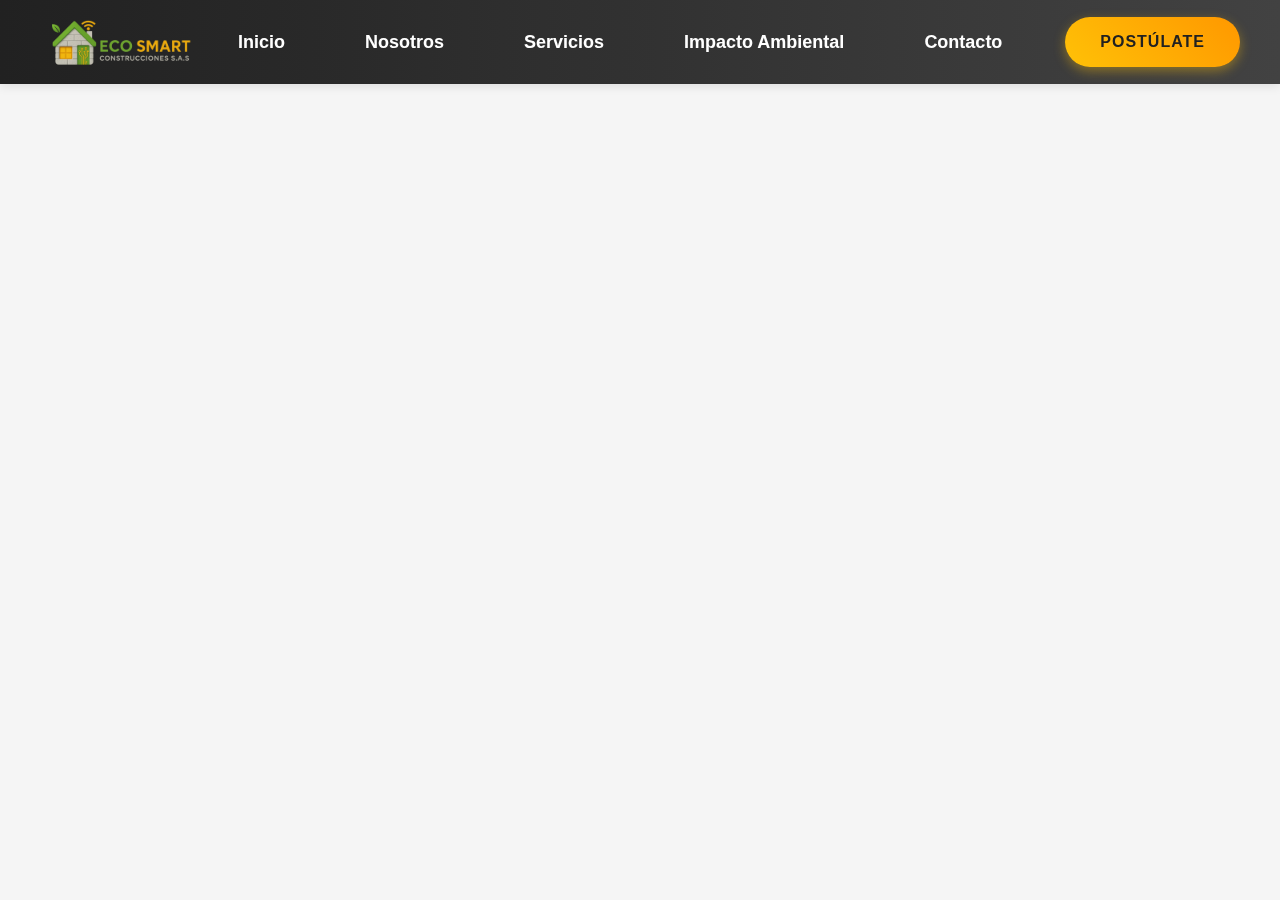
<file: Secciones/Productos.html>
<!DOCTYPE html>
<html lang="es">
<head>
    <meta charset="UTF-8">
    <meta name="viewport" content="width=device-width, initial-scale=1.0">
    <title>Productos</title>
    <link rel="stylesheet" href="../Elementos/css/General.css">
    <link rel="stylesheet" href="../Elementos/css/Contacto.css">
    <link rel="stylesheet" href="https://cdnjs.cloudflare.com/ajax/libs/font-awesome/6.5.1/css/all.min.css">
    <link rel="shortcut icon" href="../Img/Logo_Color_Fondo_Negro_500x500.png" type="image/x-icon">
</head>
<body>
    <!-- Menú horizontal para desktop -->
    <nav class="menu-desktop">
        <div class="nav-container">
            <div class="logo-nav">
                <img src="../Img/Logo_Color_Fondo_Blanco_400x150.png" alt="Eco Smart Construcciones"
                    class="logo-imagen">
            </div>
            <ul class="menu-horizontal">
                <li><a href="Home.html">Inicio</a></li>
                <li><a href="Nosotros.html">Nosotros</a></li>
                <li><a href="Servicios.html">Servicios</a></li>
                <li><a href="Impacto.html">Impacto Ambiental</a></li>
                <li><a href="Contacto.html">Contacto</a></li>
            </ul>
            <button class="btn-postulate-desktop" onclick="abrirFormularioPostulacion()">Postúlate</button>
        </div>
    </nav>

    <!-- Barra de navegación móvil -->
    <nav class="menu-movil">
        <div class="nav-movil-container">
            <div class="logo-movil">
                <img src="../Img/Logo_Color_Fondo_Blanco_400x150.png" alt="Eco Smart Construcciones"
                    class="logo-imagen-movil">
            </div>
            <div class="menu-toggle" id="menuToggle">
                <span></span>
                <span></span>
                <span></span>
            </div>
        </div>
    </nav>

    <!-- Menú lateral desplegable para móviles -->
    <nav class="menu-lateral" id="menuLateral">
        <div class="menu-contenido">
            <div class="logo-menu">
                <img src="../Img/Logo_Color_Fondo_Negro_500x500.png" alt="Eco Smart Construcciones"
                    class="logo-imagen-lateral">
            </div>
            <ul class="menu-lista">
                <li><a href="Home.html" class="menu-link">Inicio</a></li>
                <li><a href="Nosotros.html" class="menu-link">Nosotros</a></li>
                <li><a href="Servicios.html" class="menu-link">Servicios</a></li>
                <li><a href="Impacto.html" class="menu-link">Impacto Ambiental</a></li>
                <li><a href="Contacto.html" class="menu-link">Contacto</a></li>
            </ul>
            <button class="btn-postulate" onclick="abrirFormularioPostulacion()">Postúlate</button>
        </div>
    </nav>

    <!-- Overlay para cerrar el menú móvil -->
    <div class="menu-overlay" id="menuOverlay"></div>

    <script src="../Elementos/Js/menu.js"></script>
    <script src="../Elementos/Js/navegacion-activa.js"></script>
</body>
</html>
</file>
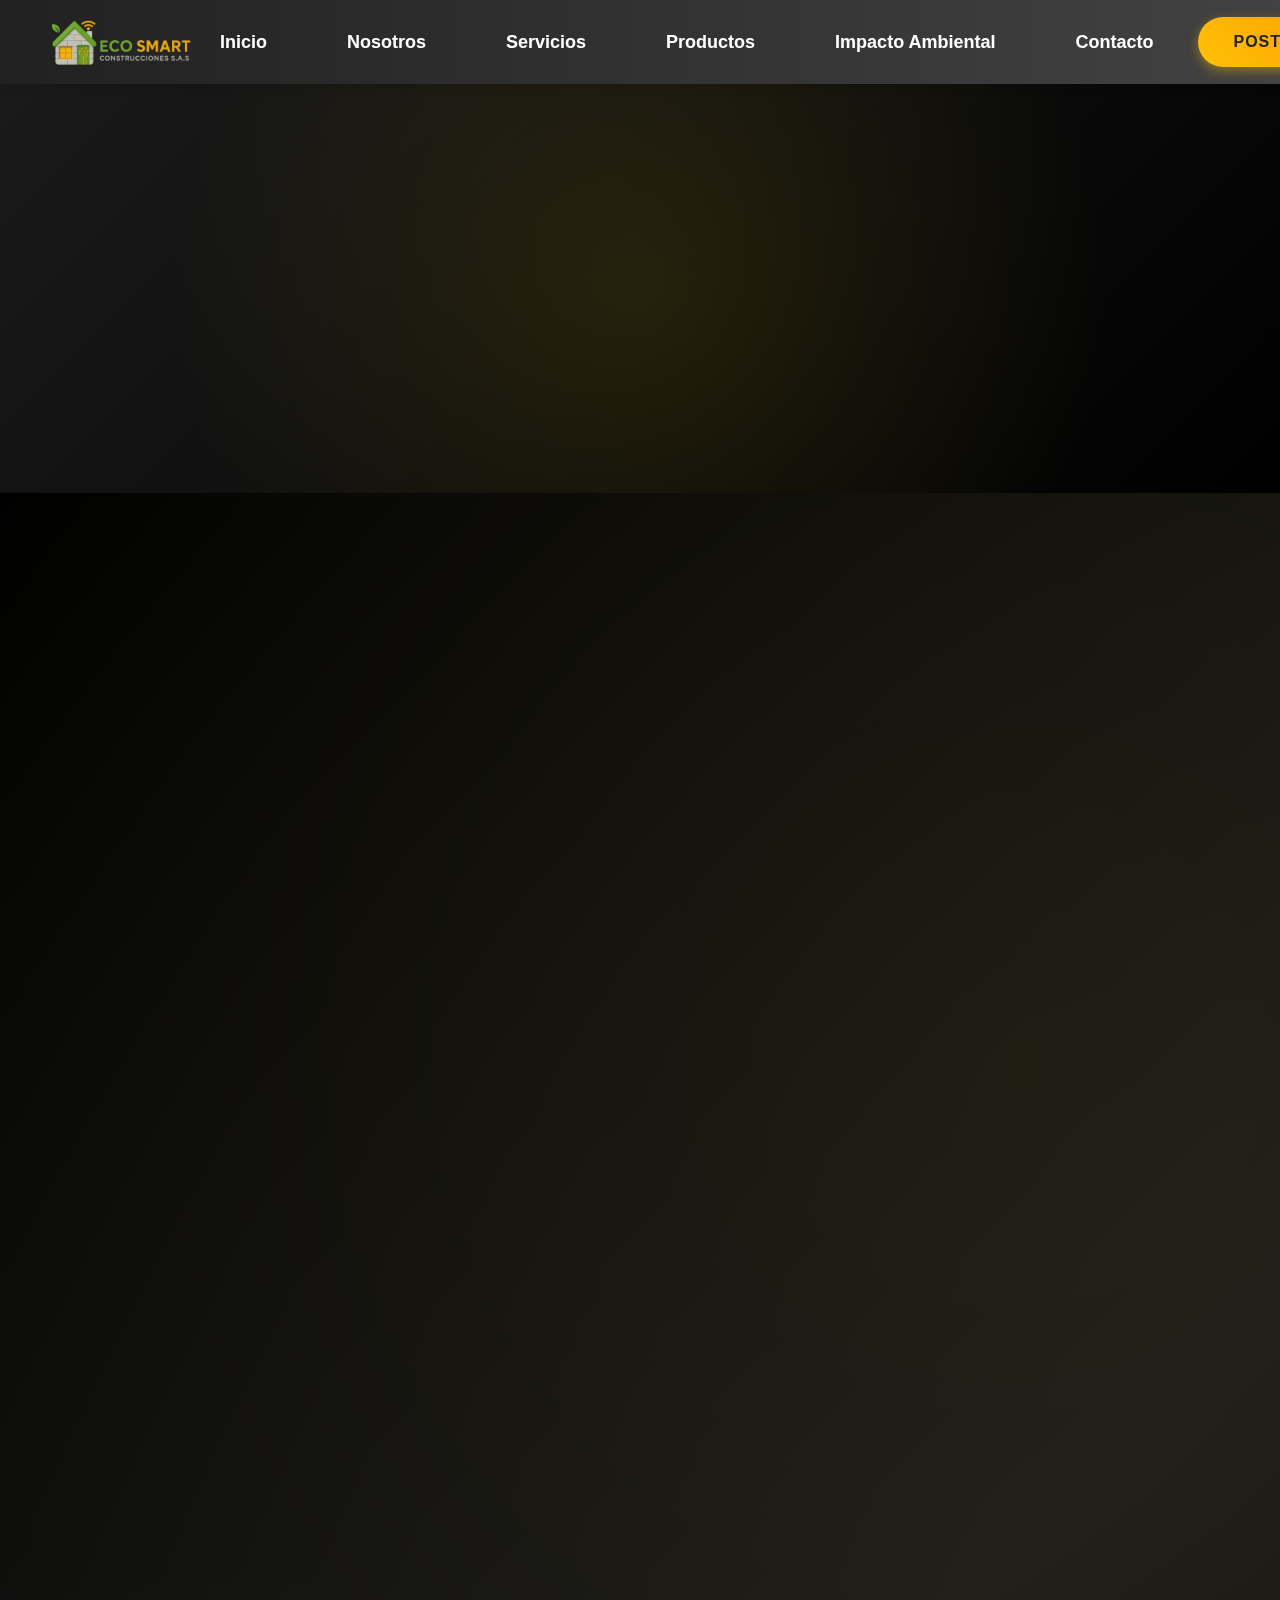
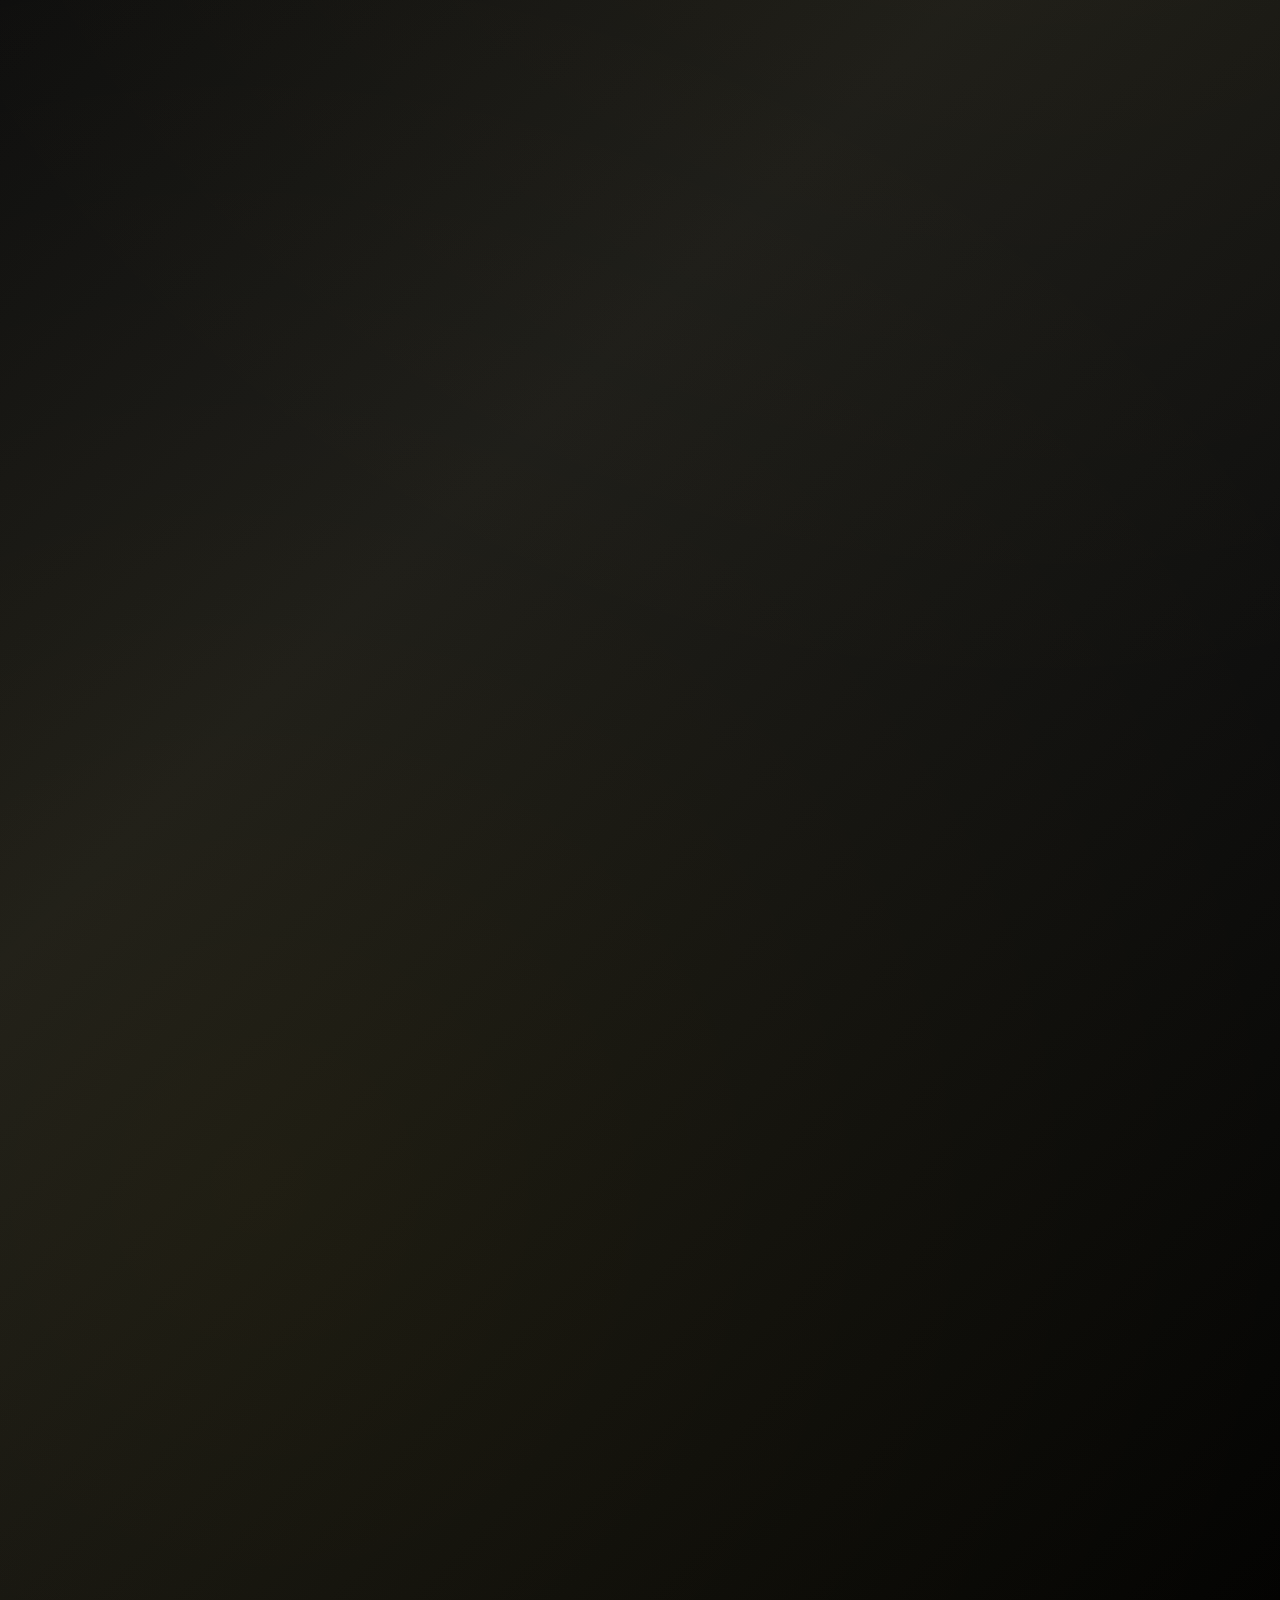
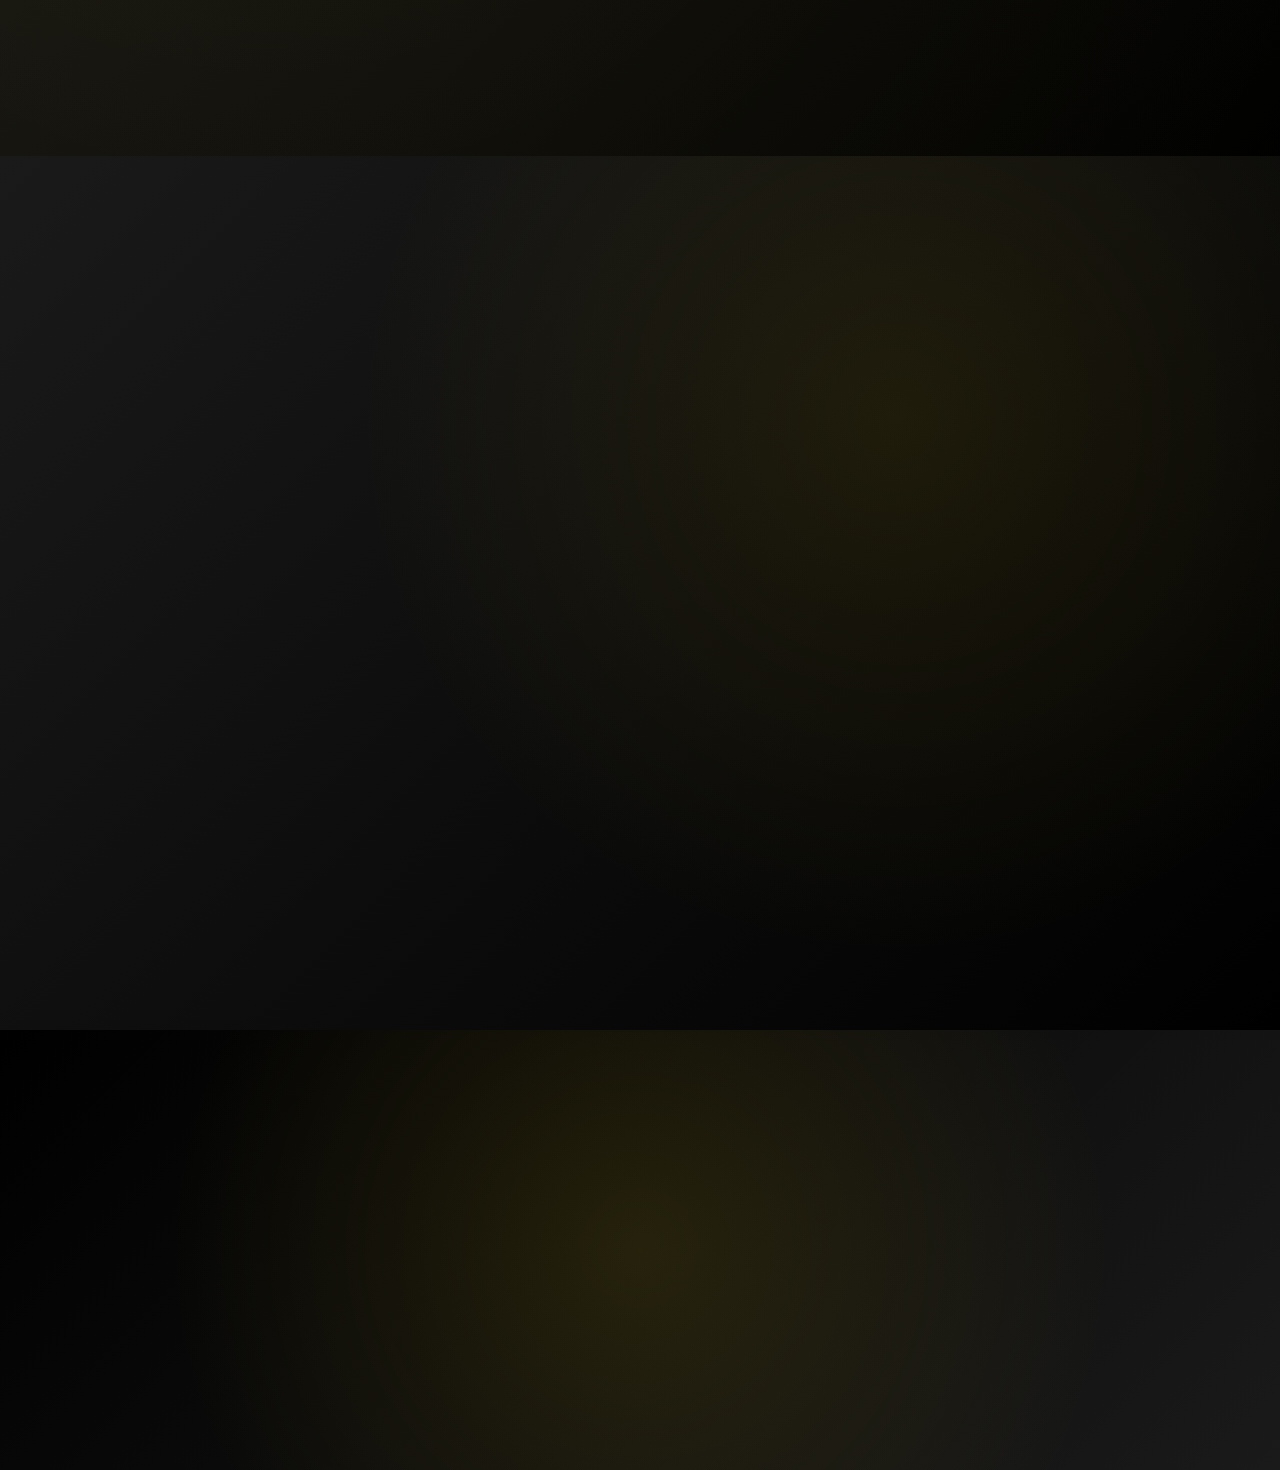
<file: Secciones/Servicios.html>
<!DOCTYPE html>
<html lang="en">

<head>
    <meta charset="UTF-8">
    <meta name="viewport" content="width=device-width, initial-scale=1.0">
    <title>Servicios</title>
    <link rel="stylesheet" href="../Elementos/css/General.css">
    <link rel="stylesheet" href="../Elementos/css/Servicios.css">
    <link rel="stylesheet" href="https://cdnjs.cloudflare.com/ajax/libs/font-awesome/6.5.1/css/all.min.css">
    <link rel="shortcut icon" href="../Img/Logo_Color_Fondo_Negro_500x500.png" type="image/x-icon">
</head>

<body>
    <!-- Menú horizontal para desktop -->
    <nav class="menu-desktop">
        <div class="nav-container">
            <div class="logo-nav">
                <img src="../Img/Logo_Color_Fondo_Blanco_400x150.png" alt="Eco Smart Construcciones"
                    class="logo-imagen">
            </div>
            <ul class="menu-horizontal">
                <li><a href="Home.html">Inicio</a></li>
                <li><a href="Nosotros.html">Nosotros</a></li>
                <li><a href="Servicios.html">Servicios</a></li>
                <li><a href="Productos.html">Productos</a></li>
                <li><a href="Impacto.html">Impacto Ambiental</a></li>
                <li><a href="Contacto.html">Contacto</a></li>
            </ul>
            <button class="btn-postulate-desktop" onclick="abrirFormularioPostulacion()">Postúlate</button>
        </div>
    </nav>

    <!-- Barra de navegación móvil -->
    <nav class="menu-movil">
        <div class="nav-movil-container">
            <div class="logo-movil">
                <img src="../Img/Logo_Color_Fondo_Blanco_400x150.png" alt="Eco Smart Construcciones"
                    class="logo-imagen-movil">
            </div>
            <div class="menu-toggle" id="menuToggle">
                <span></span>
                <span></span>
                <span></span>
            </div>
        </div>
    </nav>

    <!-- Menú lateral desplegable para móviles -->
    <nav class="menu-lateral" id="menuLateral">
        <div class="menu-contenido">
            <div class="logo-menu">
                <img src="../Img/Logo_Color_Fondo_Negro_500x500.png" alt="Eco Smart Construcciones"
                    class="logo-imagen-lateral">
            </div>
            <ul class="menu-lista">
                <li><a href="Home.html" class="menu-link">Inicio</a></li>
                <li><a href="Nosotros.html" class="menu-link">Nosotros</a></li>
                <li><a href="Servicios.html" class="menu-link">Servicios</a></li>
                <li><a href="Productos.html" class="menu-link">Productos</a></li>
                <li><a href="Impacto.html" class="menu-link">Impacto Ambiental</a></li>
                <li><a href="Contacto.html" class="menu-link">Contacto</a></li>
            </ul>
            <button class="btn-postulate" onclick="abrirFormularioPostulacion()">Postúlate</button>
        </div>
    </nav>

    <!-- Overlay para cerrar el menú móvil -->
    <div class="menu-overlay" id="menuOverlay"></div>

    <!-- Sección Hero Servicios -->
    <section class="seccion-hero-servicios">
        <div class="contenedor-principal">
            <div class="encabezado-seccion">
                <h1 class="titulo-seccion titulo-animado">Nuestros Servicios</h1>
                <p class="subtitulo-seccion animar-entrada">Soluciones integrales en construcción sostenible e inteligente</p>
            </div>
        </div>
    </section>

    <!-- Sección Servicios Principales -->
    <section class="seccion-servicios-principales">
        <div class="contenedor-principal">
            <!-- Servicio 1: Obras Civiles -->
            <div class="servicio-item animar-entrada-izquierda">
                <div class="servicio-imagen">
                    <img src="../Img/2.jpeg" alt="Obras Civiles">
                    <div class="overlay-imagen"></div>
                </div>
                <div class="servicio-contenido">
                    <div class="servicio-icono">
                        <i class="fas fa-building"></i>
                    </div>
                    <h2>Obras Civiles</h2>
                    <p class="servicio-descripcion">Construcción y supervisión de proyectos de infraestructura, edificaciones y obras públicas con los más altos estándares de calidad.</p>
                    <ul class="servicio-caracteristicas">
                        <li><i class="fas fa-check"></i> Infraestructura urbana</li>
                        <li><i class="fas fa-check"></i> Edificaciones comerciales</li>
                        <li><i class="fas fa-check"></i> Proyectos residenciales</li>
                    </ul>
                    <button class="btn-solicitar-servicio">Más Información</button>
                </div>
            </div>

            <!-- Servicio 2: Diseño y Planos -->
            <div class="servicio-item servicio-inverso animar-entrada-derecha">
                <div class="servicio-imagen">
                    <img src="../Img/1.png" alt="Diseño y Planos">
                    <div class="overlay-imagen"></div>
                </div>
                <div class="servicio-contenido">
                    <div class="servicio-icono">
                        <i class="fas fa-drafting-compass"></i>
                    </div>
                    <h2>Diseño y Planos</h2>
                    <p class="servicio-descripcion">Elaboración de planos arquitectónicos, estructurales y de instalaciones con tecnología de última generación.</p>
                    <ul class="servicio-caracteristicas">
                        <li><i class="fas fa-check"></i> Modelado 3D avanzado</li>
                        <li><i class="fas fa-check"></i> Cálculos estructurales</li>
                        <li><i class="fas fa-check"></i> Renders fotorealistas</li>
                    </ul>
                    <button class="btn-solicitar-servicio">Más Información</button>
                </div>
            </div>

            <!-- Servicio 3: Construcciones Inteligentes -->
            <div class="servicio-item animar-entrada-izquierda">
                <div class="servicio-imagen">
                    <img src="../Img/4.webp" alt="Construcciones Inteligentes">
                    <div class="overlay-imagen"></div>
                </div>
                <div class="servicio-contenido">
                    <div class="servicio-icono">
                        <i class="fas fa-home"></i>
                    </div>
                    <h2>Construcciones Inteligentes</h2>
                    <p class="servicio-descripcion">Implementación de sistemas domóticos y automatización para crear espacios inteligentes y eficientes.</p>
                    <ul class="servicio-caracteristicas">
                        <li><i class="fas fa-check"></i> Sistemas domóticos</li>
                        <li><i class="fas fa-check"></i> Eficiencia energética</li>
                        <li><i class="fas fa-check"></i> Control inteligente</li>
                    </ul>
                    <button class="btn-solicitar-servicio">Más Información</button>
                </div>
            </div>

            <!-- Servicio 4: Automatización -->
            <div class="servicio-item servicio-inverso animar-entrada-derecha">
                <div class="servicio-imagen">
                    <img src="../Img/5.webp" alt="Automatización">
                    <div class="overlay-imagen"></div>
                </div>
                <div class="servicio-contenido">
                    <div class="servicio-icono">
                        <i class="fas fa-cog"></i>
                    </div>
                    <h2>Automatización</h2>
                    <p class="servicio-descripcion">Sistemas de iluminación inteligente, seguridad y control de acceso para mayor confort y eficiencia energética.</p>
                    <ul class="servicio-caracteristicas">
                        <li><i class="fas fa-check"></i> Iluminación LED inteligente</li>
                        <li><i class="fas fa-check"></i> Sistemas de seguridad</li>
                        <li><i class="fas fa-check"></i> Control de acceso</li>
                    </ul>
                    <button class="btn-solicitar-servicio">Más Información</button>
                </div>
            </div>
        </div>
    </section>

    <!-- Sección Proceso de Trabajo -->
    <section class="seccion-proceso">
        <div class="contenedor-principal">
            <div class="encabezado-seccion">
                <h2 class="titulo-seccion titulo-animado">Nuestro Proceso</h2>
                <p class="subtitulo-seccion animar-entrada">Metodología probada para garantizar el éxito de cada proyecto</p>
            </div>
            
            <div class="grid-proceso">
                <div class="proceso-item card-animacion efecto-onda delay-1">
                    <div class="proceso-numero">01</div>
                    <div class="proceso-icono">
                        <i class="fas fa-lightbulb"></i>
                    </div>
                    <h4>Consulta Inicial</h4>
                    <p>Analizamos tus necesidades y objetivos para diseñar la solución perfecta.</p>
                </div>
                
                <div class="proceso-item card-animacion efecto-onda delay-2">
                    <div class="proceso-numero">02</div>
                    <div class="proceso-icono">
                        <i class="fas fa-drafting-compass"></i>
                    </div>
                    <h4>Diseño y Planificación</h4>
                    <p>Creamos un plan detallado que integra sostenibilidad e innovación tecnológica.</p>
                </div>
                
                <div class="proceso-item card-animacion efecto-onda delay-3">
                    <div class="proceso-numero">03</div>
                    <div class="proceso-icono">
                        <i class="fas fa-hard-hat"></i>
                    </div>
                    <h4>Ejecución</h4>
                    <p>Implementamos el proyecto con los más altos estándares de calidad y sostenibilidad.</p>
                </div>
                
                <div class="proceso-item card-animacion efecto-onda delay-4">
                    <div class="proceso-numero">04</div>
                    <div class="proceso-icono">
                        <i class="fas fa-handshake"></i>
                    </div>
                    <h4>Entrega y Seguimiento</h4>
                    <p>Entregamos tu proyecto y brindamos soporte continuo para garantizar tu satisfacción.</p>
                </div>
            </div>
        </div>
    </section>

    <!-- Sección CTA -->
    <section class="seccion-cta-servicios">
        <div class="contenedor-principal">
            <div class="cta-contenido animar-entrada">
                <h3>¿Listo para transformar tu proyecto?</h3>
                <p>Contáctanos hoy y descubre cómo podemos hacer realidad tu visión con nuestros servicios especializados</p>
                <div class="cta-botones">
                    <button class="btn-cta-principal" onclick="window.location.href='Contacto.html'">Solicitar Cotización</button>
                    <button class="btn-cta-secundario" onclick="abrirFormularioPostulacion()">Únete al Equipo</button>
                </div>
            </div>
        </div>
    </section>

    <script src="../Elementos/Js/menu.js"></script>
    <script src="../Elementos/Js/navegacion-activa.js"></script>
    <script src="../Elementos/Js/Servicios.js"></script>
    <script src="../Elementos/Js/animaciones-scroll.js"></script>
</body>

</html>
</file>
<file: Elementos/css/General.css>
/*Estilos principales*/

/* Variables de colores basadas en la marca ECO SMART */
:root {
    --verde-principal: #7CB342;
    --verde-oscuro: #558B2F;
    --amarillo-eco: #FFC107;
    --naranja-acento: #FF9800;
    --gris-claro: #F5F5F5;
    --gris-medio: #9E9E9E;
    --gris-oscuro: #424242;
    --negro: #212121;
    --blanco: #FFFFFF;
}

/* Reset y configuración global */
* {
    margin: 0;
    padding: 0;
    box-sizing: border-box;
}

html {
    scroll-behavior: smooth;
}

body {
    font-family: 'Segoe UI', Tahoma, Geneva, Verdana, sans-serif;
    line-height: 1.6;
    color: var(--negro);
    background-color: var(--gris-claro);
    overflow-x: hidden;
}

/* Utilities */
.container {
    max-width: 1200px;
    margin: 0 auto;
    padding: 0 20px;
}

.texto-verde {
    color: var(--verde-principal);
}

.texto-amarillo {
    color: var(--amarillo-eco);
}

.texto-naranja {
    color: var(--naranja-acento);
}

/* Animaciones globales */
@keyframes fadeInUp {
    from {
        opacity: 0;
        transform: translateY(30px);
    }
    to {
        opacity: 1;
        transform: translateY(0);
    }
}

@keyframes slideInLeft {
    from {
        opacity: 0;
        transform: translateX(-50px);
    }
    to {
        opacity: 1;
        transform: translateX(0);
    }
}

.fade-in-up {
    animation: fadeInUp 0.6s ease forwards;
}

.slide-in-left {
    animation: slideInLeft 0.6s ease forwards;
}

/* Botones generales */
.btn {
    display: inline-block;
    padding: 12px 30px;
    border: none;
    border-radius: 25px;
    text-decoration: none;
    font-weight: 600;
    text-align: center;
    cursor: pointer;
    transition: all 0.3s ease;
    text-transform: uppercase;
    letter-spacing: 1px;
}

.btn-primary {
    background: linear-gradient(45deg, var(--verde-principal), var(--verde-oscuro));
    color: var(--blanco);
}

.btn-secondary {
    background: linear-gradient(45deg, var(--amarillo-eco), var(--naranja-acento));
    color: var(--negro);
}

.btn:hover {
    transform: translateY(-2px);
    box-shadow: 0 5px 15px rgba(0, 0, 0, 0.2);
}

/* Secciones */
.seccion {
    padding: 80px 0;
}

.seccion h2 {
    font-size: 36px;
    margin-bottom: 20px;
    color: var(--verde-principal);
    text-align: center;
}

.seccion p {
    font-size: 18px;
    margin-bottom: 20px;
    color: var(--gris-oscuro);
}

/* Cards */
.card {
    background: var(--blanco);
    border-radius: 15px;
    padding: 30px;
    box-shadow: 0 5px 20px rgba(0, 0, 0, 0.1);
    transition: all 0.3s ease;
    margin-bottom: 30px;
}

.card:hover {
    transform: translateY(-5px);
    box-shadow: 0 10px 30px rgba(0, 0, 0, 0.15);
}

/* Menú horizontal para desktop */
.menu-desktop {
    position: fixed;
    top: 0;
    left: 0;
    width: 100%;
    background: linear-gradient(90deg, var(--negro) 0%, var(--gris-oscuro) 100%);
    z-index: 1000;
    box-shadow: 0 2px 10px rgba(0, 0, 0, 0.1);
    display: block;
}

.nav-container {
    max-width: 1400px;
    margin: 0 auto;
    display: flex;
    justify-content: space-between;
    align-items: center;
    padding: 10px 30px;
}

.logo-nav {
    display: flex;
    align-items: center;
}

.logo-imagen {
    height: 70px;
    width: auto;
    max-width: 300px;
    object-fit: contain;
    margin: 0;
}

.menu-horizontal {
    display: flex;
    list-style: none;
    margin: 0;
    padding: 0;
    gap: 35px;
    align-items: center;
}

.menu-horizontal a {
    color: var(--blanco);
    text-decoration: none;
    font-size: 17px;
    font-weight: 600;
    padding: 12px 18px;
    border-radius: 8px;
    transition: all 0.3s ease;
    position: relative;
    white-space: nowrap;
}

.menu-horizontal a::after {
    content: '';
    position: absolute;
    bottom: 5px;
    left: 50%;
    width: 0;
    height: 2px;
    background-color: var(--amarillo-eco);
    transition: all 0.3s ease;
    transform: translateX(-50%);
}

.menu-horizontal a:hover {
    color: var(--amarillo-eco);
    background-color: rgba(255, 255, 255, 0.1);
}

.menu-horizontal a:hover::after {
    width: 80%;
}

.btn-postulate-desktop {
    background: linear-gradient(45deg, var(--amarillo-eco), var(--naranja-acento));
    color: var(--negro);
    border: none;
    padding: 14px 30px;
    font-size: 15px;
    font-weight: bold;
    border-radius: 25px;
    cursor: pointer;
    transition: all 0.3s ease;
    text-transform: uppercase;
    letter-spacing: 1px;
    box-shadow: 0 4px 12px rgba(255, 193, 7, 0.4);
    margin-left: 20px;
}

.btn-postulate-desktop:hover {
    transform: translateY(-2px);
    box-shadow: 0 5px 15px rgba(255, 193, 7, 0.4);
    background: linear-gradient(45deg, var(--naranja-acento), var(--amarillo-eco));
}

/* Barra de navegación móvil */
.menu-movil {
    position: fixed;
    top: 0;
    left: 0;
    width: 100%;
    background: linear-gradient(90deg, var(--negro) 0%, var(--gris-oscuro) 100%);
    z-index: 1000;
    box-shadow: 0 2px 10px rgba(0, 0, 0, 0.1);
    display: none;
}

.nav-movil-container {
    display: flex;
    justify-content: space-between;
    align-items: center;
    padding: 15px 20px;
}

.logo-movil {
    display: flex;
    align-items: center;
}

.logo-imagen-movil {
    height: 40px;
    width: auto;
    max-width: 150px;
    object-fit: contain;
}

/* Botón hamburguesa */
.menu-toggle {
    width: 30px;
    height: 25px;
    cursor: pointer;
    z-index: 1001;
    display: flex;
    flex-direction: column;
    justify-content: space-between;
    transition: transform 0.3s ease;
}

.menu-toggle span {
    display: block;
    height: 4px;
    width: 100%;
    background-color: var(--amarillo-eco);
    border-radius: 2px;
    transition: all 0.3s ease;
}

.menu-toggle:hover span {
    background-color: var(--naranja-acento);
}

/* Animación del botón cuando el menú está abierto */
.menu-toggle.activo span:nth-child(1) {
    transform: rotate(45deg) translate(9px, 9px);
}

.menu-toggle.activo span:nth-child(2) {
    opacity: 0;
}

.menu-toggle.activo span:nth-child(3) {
    transform: rotate(-45deg) translate(7px, -6px);
}

/* Menú lateral */
.menu-lateral {
    position: fixed;
    top: 0;
    left: -350px;
    width: 350px;
    height: 100vh;
    background: linear-gradient(180deg, var(--negro) 0%, var(--gris-oscuro) 100%);
    z-index: 1000;
    transition: left 0.3s ease;
    box-shadow: 2px 0 10px rgba(0, 0, 0, 0.1);
}

.menu-lateral.abierto {
    left: 0;
}

.menu-contenido {
    padding: 80px 30px 30px;
    height: 100%;
    display: flex;
    flex-direction: column;
}

/* Logo en el menú lateral */
.logo-menu {
    margin-bottom: 40px;
    text-align: center;
}

.logo-imagen-lateral {
    height: 80px;
    width: auto;
    max-width: 220px;
    object-fit: contain;
}

/* Lista del menú */
.menu-lista {
    list-style: none;
    flex-grow: 1;
    margin-bottom: 7px;
}

.menu-lista li {
    margin-bottom: 10px;
}

.menu-lista a {
    color: var(--blanco);
    text-decoration: none;
    font-size: 18px;
    font-weight: 500;
    padding: 15px 20px;
    display: block;
    border-radius: 8px;
    transition: all 0.3s ease;
    position: relative;
    overflow: hidden;
}

.menu-lista a::before {
    content: '';
    position: absolute;
    top: 0;
    left: -100%;
    width: 100%;
    height: 100%;
    background: linear-gradient(90deg, transparent, rgba(255, 255, 255, 0.1), transparent);
    transition: left 0.5s ease;
}

.menu-lista a:hover::before {
    left: 100%;
}

.menu-lista a:hover {
    background-color: rgba(255, 255, 255, 0.1);
    transform: translateX(10px);
    color: var(--amarillo-eco);
}

/* Botón Postúlate */
.btn-postulate {
    background: linear-gradient(45deg, var(--amarillo-eco), var(--naranja-acento));
    color: var(--negro);
    border: none;
    padding: 12px 25px;
    font-size: 18px;
    font-weight: bold;
    border-radius: 25px;
    cursor: pointer;
    transition: all 0.3s ease;
    text-transform: uppercase;
    letter-spacing: 1px;
    box-shadow: 0 4px 15px rgba(255, 193, 7, 0.3);
    margin-top: auto;
}

.btn-postulate:hover {
    transform: translateY(-2px);
    box-shadow: 0 6px 20px rgba(255, 193, 7, 0.4);
    background: linear-gradient(45deg, var(--naranja-acento), var(--amarillo-eco));
}

.btn-postulate:active {
    transform: translateY(0);
}

/* Overlay */
.menu-overlay {
    position: fixed;
    top: 0;
    left: 0;
    width: 100vw;
    height: 100vh;
    background-color: rgba(0, 0, 0, 0.5);
    z-index: 999;
    opacity: 0;
    visibility: hidden;
    transition: all 0.3s ease;
}

.menu-overlay.activo {
    opacity: 1;
    visibility: visible;
}

/* Responsive - Unificado */
@media (max-width: 768px) {
    /* Estilos generales para móvil */
    .seccion {
        padding: 60px 0;
    }
    
    .seccion h2 {
        font-size: 28px;
    }
    
    .seccion p {
        font-size: 16px;
    }
    
    .container {
        padding: 0 15px;
    }
    
    /* Menú específico para móvil */
    .menu-desktop {
        display: none;
    }
    
    .menu-movil {
        display: block;
    }
    
    .menu-lateral {
        width: 280px;
        left: -280px;
    }
    
    .menu-contenido {
        padding: 80px 20px 20px;
    }
    
    .menu-lista a {
        font-size: 16px;
        padding: 12px 15px;
    }
    
    /* Logo más grande en móviles */
    .logo-imagen-lateral {
        height: 100px;
        max-width: 250px;
    }
}

@media (min-width: 769px) {
    /* Ocultar menú lateral en desktop */
    .menu-lateral,
    .menu-overlay {
        display: none !important;
    }
}

/* Estilos mejorados para pantallas grandes */
@media (min-width: 1200px) {
    .nav-container {
        max-width: 1600px;
        padding: 12px 40px;
    }
    
    .logo-imagen {
        height: 60px;
        max-width: 320px;
    }
    
    .menu-horizontal {
        gap: 40px;
    }
    
    .menu-horizontal a {
        font-size: 18px;
        padding: 14px 20px;
    }
    
    .btn-postulate-desktop {
        padding: 16px 35px;
        font-size: 16px;
        margin-left: 25px;
    }
}
</file>
<file: Elementos/css/Contacto.css>
/* ===== SECCIÓN CONTACTO ===== */
.seccion-contacto {
    background: linear-gradient(135deg, #1a1a1a 0%, #000000 100%);
    padding: 100px 20px;
    color: #ffffff;
    position: relative;
    overflow: hidden;
}

.seccion-contacto::before {
    content: '';
    position: absolute;
    top: 0;
    left: 0;
    right: 0;
    bottom: 0;
    background: radial-gradient(circle at 80% 20%, rgba(255, 215, 0, 0.08) 0%, transparent 50%),
                radial-gradient(circle at 20% 80%, rgba(255, 215, 0, 0.05) 0%, transparent 50%);
    pointer-events: none;
}

.contenedor-principal-contacto {
    max-width: 1400px;
    margin: 0 auto;
    position: relative;
    z-index: 1;
}

.encabezado-contacto {
    text-align: center;
    margin-bottom: 80px;
}

.titulo-contacto {
    font-size: 3.5em;
    margin-bottom: 20px;
    color: #FFD700;
    position: relative;
    text-transform: uppercase;
    letter-spacing: 3px;
    font-weight: 700;
}

.titulo-contacto::after {
    content: '';
    position: absolute;
    bottom: -20px;
    left: 50%;
    transform: translateX(-50%);
    width: 120px;
    height: 4px;
    background: linear-gradient(90deg, transparent 0%, #FFD700 50%, transparent 100%);
}

.subtitulo-contacto {
    font-size: 1.3em;
    color: #cccccc;
    margin-top: 30px;
    font-style: italic;
}

.contenido-contacto {
    display: grid;
    grid-template-columns: 1fr 1fr;
    gap: 60px;
    margin-bottom: 80px;
}

.info-contacto {
    display: flex;
    flex-direction: column;
    gap: 30px;
}

.contacto-item {
    display: flex;
    align-items: flex-start;
    gap: 20px;
    padding: 30px;
    background: rgba(255, 255, 255, 0.02);
    border-radius: 15px;
    border: 1px solid rgba(255, 215, 0, 0.1);
    transition: all 0.3s ease;
    position: relative;
    overflow: hidden;
}

.contacto-item::before {
    content: '';
    position: absolute;
    top: 0;
    left: -100%;
    width: 100%;
    height: 100%;
    background: linear-gradient(90deg, transparent, rgba(255, 215, 0, 0.05), transparent);
    transition: left 0.5s ease;
}

.contacto-item:hover::before {
    left: 100%;
}

.contacto-item:hover {
    transform: translateY(-5px);
    border-color: rgba(255, 215, 0, 0.3);
    box-shadow: 0 15px 30px rgba(255, 215, 0, 0.1);
    background: rgba(255, 255, 255, 0.04);
}

.contacto-item:active {
    transform: translateY(-2px);
    transition: transform 0.1s ease;
}

.contacto-icono {
    font-size: 2em;
    color: #FFD700;
    min-width: 40px;
    text-align: center;
}

.contacto-texto h4 {
    font-size: 1.3em;
    color: #FFD700;
    margin-bottom: 8px;
    font-weight: 600;
}

.contacto-texto p {
    color: #e0e0e0;
    line-height: 1.6;
    font-size: 1.05em;
    white-space: normal;
    word-wrap: break-word;
    overflow-wrap: break-word;
    hyphens: auto;
}

.formulario-contacto {
    background: rgba(255, 255, 255, 0.02);
    padding: 40px;
    border-radius: 20px;
    border: 1px solid rgba(255, 215, 0, 0.1);
    backdrop-filter: blur(10px);
}

.form-contacto h3 {
    font-size: 2em;
    color: #FFD700;
    margin-bottom: 30px;
    text-align: center;
    font-weight: 600;
}

.form-grupo {
    margin-bottom: 25px;
}

.form-grupo label {
    display: block;
    margin-bottom: 8px;
    color: #FFD700;
    font-weight: 600;
    font-size: 1.05em;
    cursor: pointer;
    transition: color 0.3s ease;
}

.form-grupo label:hover {
    color: #FFA500;
}

/* Estilos para campos requeridos */
.form-grupo label.required::after {
    content: ' *';
    color: #ff6b6b;
    font-weight: bold;
}

/* Estilos para campos con error */
.form-grupo.error label {
    color: #ff6b6b;
}

.form-grupo.error input,
.form-grupo.error select,
.form-grupo.error textarea {
    border-color: #ff6b6b;
    box-shadow: 0 0 0 3px rgba(255, 107, 107, 0.1);
}

.form-grupo.error .error-message {
    color: #ff6b6b;
    font-size: 0.85em;
    margin-top: 5px;
    display: block;
}

/* Estilos para campos exitosos */
.form-grupo.success input,
.form-grupo.success select,
.form-grupo.success textarea {
    border-color: #4CAF50;
    box-shadow: 0 0 0 3px rgba(76, 175, 80, 0.1);
}

.form-grupo input,
.form-grupo select,
.form-grupo textarea {
    width: 100%;
    padding: 15px;
    border: 2px solid rgba(255, 215, 0, 0.2);
    border-radius: 10px;
    background: rgba(255, 255, 255, 0.05);
    color: #ffffff;
    font-size: 1em;
    transition: all 0.3s ease;
    box-sizing: border-box;
    font-family: inherit;
}

.form-grupo input:focus,
.form-grupo select:focus,
.form-grupo textarea:focus {
    outline: none;
    border-color: #FFD700;
    box-shadow: 0 0 0 3px rgba(255, 215, 0, 0.1);
    background: rgba(255, 255, 255, 0.08);
}

.form-grupo input:hover,
.form-grupo select:hover,
.form-grupo textarea:hover {
    border-color: rgba(255, 215, 0, 0.4);
    background: rgba(255, 255, 255, 0.06);
}

/* Placeholder styling */
.form-grupo input::placeholder,
.form-grupo textarea::placeholder {
    color: rgba(255, 255, 255, 0.6);
    opacity: 1;
}

/* Autofill styling */
.form-grupo input:-webkit-autofill,
.form-grupo input:-webkit-autofill:hover,
.form-grupo input:-webkit-autofill:focus {
    -webkit-text-fill-color: #ffffff;
    -webkit-box-shadow: 0 0 0px 1000px rgba(26, 26, 26, 0.8) inset;
    transition: background-color 5000s ease-in-out 0s;
}

.form-grupo select {
    width: 100%;
    padding: 15px;
    border: 2px solid rgba(255, 215, 0, 0.2);
    border-radius: 10px;
    background: rgba(255, 255, 255, 0.05);
    color: #ffffff;
    font-size: 1em;
    transition: all 0.3s ease;
}

.form-grupo select option {
    background: #1a1a1a;
    color: #ffffff;
    padding: 10px;
}

.form-grupo select:focus {
    outline: none;
    border-color: #FFD700;
    box-shadow: 0 0 0 3px rgba(255, 215, 0, 0.1);
}

.form-grupo textarea {
    resize: vertical;
    min-height: 120px;
}

.btn-enviar {
    width: 100%;
    background: linear-gradient(45deg, #FFD700, #FFA500);
    color: #000;
    border: none;
    padding: 18px;
    border-radius: 12px;
    font-size: 1.1em;
    font-weight: 700;
    text-transform: uppercase;
    letter-spacing: 2px;
    cursor: pointer;
    transition: all 0.3s ease;
    display: flex;
    align-items: center;
    justify-content: center;
    gap: 10px;
    position: relative;
    overflow: hidden;
    font-family: inherit;
}

.btn-enviar::before {
    content: '';
    position: absolute;
    top: 0;
    left: -100%;
    width: 100%;
    height: 100%;
    background: linear-gradient(90deg, transparent, rgba(255, 255, 255, 0.2), transparent);
    transition: left 0.5s ease;
}

.btn-enviar:hover::before {
    left: 100%;
}

.btn-enviar:hover {
    transform: translateY(-3px);
    box-shadow: 0 10px 25px rgba(255, 215, 0, 0.3);
    background: linear-gradient(45deg, #FFA500, #FFD700);
}

.btn-enviar:active {
    transform: translateY(-1px);
    transition: transform 0.1s ease;
}

.btn-enviar:focus {
    outline: none;
    box-shadow: 0 0 0 3px rgba(255, 215, 0, 0.3), 0 10px 25px rgba(255, 215, 0, 0.3);
}

/* Estado de carga del botón */
.btn-enviar.loading {
    pointer-events: none;
    opacity: 0.8;
}

.btn-enviar.loading::after {
    content: '';
    position: absolute;
    width: 20px;
    height: 20px;
    border: 2px solid transparent;
    border-top: 2px solid #000;
    border-radius: 50%;
    animation: spin 1s linear infinite;
}

@keyframes spin {
    0% { transform: rotate(0deg); }
    100% { transform: rotate(360deg); }
}

.redes-sociales {
    text-align: center;
    padding: 40px;
    background: rgba(255, 215, 0, 0.05);
    border-radius: 20px;
    border: 1px solid rgba(255, 215, 0, 0.2);
}

.redes-sociales h3 {
    font-size: 2em;
    color: #FFD700;
    margin-bottom: 30px;
    font-weight: 600;
}

.redes-iconos {
    display: flex;
    justify-content: center;
    gap: 20px;
    flex-wrap: wrap;
}

.red-social {
    width: 60px;
    height: 60px;
    background: rgba(255, 215, 0, 0.1);
    border: 2px solid rgba(255, 215, 0, 0.3);
    border-radius: 50%;
    display: flex;
    align-items: center;
    justify-content: center;
    font-size: 1.5em;
    color: #FFD700;
    text-decoration: none;
    transition: all 0.3s ease;
    position: relative;
    overflow: hidden;
    cursor: pointer;
}

.red-social::before {
    content: '';
    position: absolute;
    top: 50%;
    left: 50%;
    width: 0;
    height: 0;
    background: radial-gradient(circle, rgba(255, 215, 0, 0.2) 0%, transparent 70%);
    border-radius: 50%;
    transform: translate(-50%, -50%);
    transition: all 0.3s ease;
}

.red-social:hover::before {
    width: 100px;
    height: 100px;
}

.red-social:hover {
    transform: translateY(-5px) scale(1.1);
    background: #FFD700;
    color: #000;
    box-shadow: 0 10px 20px rgba(255, 215, 0, 0.3);
    border-color: #FFD700;
}

.red-social:active {
    transform: translateY(-2px) scale(1.05);
    transition: transform 0.1s ease;
}

/* Efectos específicos para cada red social */
.red-social[href*="facebook"]:hover {
    background: #1877f2;
    border-color: #1877f2;
    color: #ffffff;
}

.red-social[href*="instagram"]:hover {
    background: linear-gradient(45deg, #f09433, #e6683c, #dc2743, #cc2366, #bc1888);
    border-color: #dc2743;
    color: #ffffff;
}

.red-social[href*="linkedin"]:hover {
    background: #0077b5;
    border-color: #0077b5;
    color: #ffffff;
}

.red-social[href*="twitter"]:hover {
    background: #1da1f2;
    border-color: #1da1f2;
    color: #ffffff;
}

.red-social[href*="youtube"]:hover {
    background: #ff0000;
    border-color: #ff0000;
    color: #ffffff;
}

/* Responsive para impacto ambiental */
@media (max-width: 768px) {
    .seccion-impacto {
        padding: 60px 15px;
    }
    
    .titulo-impacto {
        font-size: 2.8em;
    }
    
    .estadisticas-ambientales {
        grid-template-columns: repeat(2, 1fr);
        gap: 20px;
    }
    
    .practicas-sostenibles {
        grid-template-columns: 1fr;
        gap: 25px;
    }
    
    .certificaciones-grid {
        grid-template-columns: 1fr;
        gap: 20px;
    }
}

@media (max-width: 480px) {
    .titulo-impacto {
        font-size: 2.2em;
    }
    
    .estadisticas-ambientales {
        grid-template-columns: 1fr;
        gap: 20px;
    }
    
    .stat-ambiental {
        padding: 30px 15px;
    }
}

/* ===== RESPONSIVE PARA SECCIÓN CONTACTO ===== */

/* Tablets y pantallas medianas */
@media (max-width: 1024px) {
    .seccion-contacto {
        padding: 80px 20px;
    }
    
    .contenido-contacto {
        gap: 50px;
    }
    
    .contacto-item {
        padding: 25px;
    }
    
    .formulario-contacto {
        padding: 35px 25px;
    }
    
    .redes-sociales {
        padding: 35px 25px;
    }
}

/* Tablets pequeñas */
@media (max-width: 768px) {
    .seccion-contacto {
        padding: 100px 15px 60px 15px;
    }
    
    .titulo-contacto {
        font-size: 2.8em;
        letter-spacing: 2px;
    }
    
    .subtitulo-contacto {
        font-size: 1.2em;
    }
    
    .contenido-contacto {
        grid-template-columns: 1fr;
        gap: 40px;
    }
    
    /* Mejoras para las tarjetas de información */
    .info-contacto {
        gap: 25px;
    }
    
    .contacto-item {
        padding: 25px 20px;
        flex-direction: row;
        align-items: flex-start;
        gap: 15px;
    }
    
    .contacto-icono {
        font-size: 1.8em;
        min-width: 35px;
        margin-top: 5px;
    }
    
    .contacto-texto h4 {
        font-size: 1.2em;
        margin-bottom: 6px;
    }
    
    .contacto-texto p {
        font-size: 1em;
        line-height: 1.5;
    }
    
    /* Mejoras para el formulario */
    .formulario-contacto {
        padding: 30px 20px;
    }
    
    .form-contacto h3 {
        font-size: 1.8em;
        margin-bottom: 25px;
    }
    
    .form-grupo {
        margin-bottom: 20px;
    }
    
    .form-grupo label {
        font-size: 1em;
        margin-bottom: 6px;
    }
    
    .form-grupo input,
    .form-grupo select,
    .form-grupo textarea {
        padding: 12px 15px;
        font-size: 0.95em;
    }
    
    .form-grupo textarea {
        min-height: 100px;
    }
    
    .btn-enviar {
        padding: 15px;
        font-size: 1em;
        letter-spacing: 1.5px;
    }
    
    /* Mejoras para redes sociales */
    .redes-sociales {
        padding: 30px 20px;
    }
    
    .redes-sociales h3 {
        font-size: 1.8em;
        margin-bottom: 25px;
    }
    
    .redes-iconos {
        gap: 15px;
        justify-content: center;
    }
    
    .red-social {
        width: 50px;
        height: 50px;
        font-size: 1.3em;
    }
}

/* Móviles grandes */
@media (max-width: 600px) {
    .seccion-contacto {
        padding: 90px 15px 50px 15px;
    }
    
    .titulo-contacto {
        font-size: 2.4em;
        letter-spacing: 1.5px;
    }
    
    .subtitulo-contacto {
        font-size: 1.1em;
    }
    
    .contenido-contacto {
        gap: 35px;
    }
    
    .info-contacto {
        gap: 20px;
    }
    
    .contacto-item {
        padding: 20px 15px;
        gap: 12px;
    }
    
    .contacto-icono {
        font-size: 1.6em;
        min-width: 30px;
    }
    
    .contacto-texto h4 {
        font-size: 1.1em;
    }
    
    .contacto-texto p {
        font-size: 0.95em;
    }
    
    .formulario-contacto {
        padding: 25px 15px;
    }
    
    .form-contacto h3 {
        font-size: 1.6em;
        margin-bottom: 20px;
    }
    
    .form-grupo {
        margin-bottom: 18px;
    }
    
    .form-grupo label {
        font-size: 0.95em;
    }
    
    .form-grupo input,
    .form-grupo select,
    .form-grupo textarea {
        padding: 10px 12px;
        font-size: 0.9em;
    }
    
    .btn-enviar {
        padding: 12px;
        font-size: 0.95em;
        letter-spacing: 1px;
    }
    
    .redes-sociales {
        padding: 25px 15px;
    }
    
    .redes-sociales h3 {
        font-size: 1.6em;
        margin-bottom: 20px;
    }
    
    .red-social {
        width: 45px;
        height: 45px;
        font-size: 1.2em;
    }
}

/* Móviles medianos */
@media (max-width: 480px) {
    .seccion-contacto {
        padding: 120px 10px 40px 10px;
    }
    
    .encabezado-contacto {
        margin-top: 15px;
    }
    
    .titulo-contacto {
        font-size: 2.2em;
        letter-spacing: 1px;
    }
    
    .subtitulo-contacto {
        font-size: 1em;
        margin-top: 20px;
    }
    
    .contenido-contacto {
        gap: 30px;
    }
    
    .info-contacto {
        gap: 15px;
    }
    
    .contacto-item {
        padding: 18px 12px;
        gap: 10px;
        flex-direction: column;
        text-align: center;
        align-items: center;
    }
    
    .contacto-icono {
        font-size: 1.8em;
        min-width: auto;
        margin-bottom: 8px;
        display: flex;
        justify-content: center;
    }
    
    .contacto-texto {
        text-align: center;
        width: 100%;
    }
    
    .contacto-texto h4 {
        font-size: 1.1em;
        margin-bottom: 5px;
        text-align: center;
    }
    
    .contacto-texto p {
        font-size: 0.9em;
        line-height: 1.4;
        text-align: center;
        white-space: normal;
        word-wrap: break-word;
    }
    
    .formulario-contacto {
        padding: 20px 12px;
    }
    
    .form-contacto h3 {
        font-size: 1.5em;
        margin-bottom: 18px;
    }
    
    .form-grupo {
        margin-bottom: 15px;
    }
    
    .form-grupo label {
        font-size: 0.9em;
        margin-bottom: 5px;
    }
    
    .form-grupo input,
    .form-grupo select,
    .form-grupo textarea {
        padding: 8px 10px;
        font-size: 0.85em;
        border-radius: 8px;
    }
    
    .form-grupo textarea {
        min-height: 80px;
    }
    
    .btn-enviar {
        padding: 10px;
        font-size: 0.9em;
        letter-spacing: 0.5px;
        border-radius: 8px;
    }
    
    .redes-sociales {
        padding: 20px 12px;
    }
    
    .redes-sociales h3 {
        font-size: 1.5em;
        margin-bottom: 18px;
    }
    
    .redes-iconos {
        gap: 12px;
    }
    
    .red-social {
        width: 40px;
        height: 40px;
        font-size: 1.1em;
    }
}

/* Móviles pequeños */
@media (max-width: 360px) {
    .seccion-contacto {
        padding: 110px 8px 30px 8px;
    }
    
    .encabezado-contacto {
        margin-top: 12px;
    }
    
    .titulo-contacto {
        font-size: 1.9em;
        letter-spacing: 0.5px;
    }
    
    .subtitulo-contacto {
        font-size: 0.9em;
    }
    
    .contenido-contacto {
        gap: 25px;
    }
    
    .info-contacto {
        gap: 12px;
    }
    
    .contacto-item {
        padding: 15px 10px;
        gap: 8px;
        flex-direction: column;
        text-align: center;
        align-items: center;
    }
    
    .contacto-icono {
        font-size: 1.6em;
        margin-bottom: 6px;
        display: flex;
        justify-content: center;
    }
    
    .contacto-texto {
        text-align: center;
        width: 100%;
    }
    
    .contacto-texto h4 {
        font-size: 1em;
        text-align: center;
        margin-bottom: 4px;
    }
    
    .contacto-texto p {
        font-size: 0.85em;
        text-align: center;
        line-height: 1.3;
        white-space: normal;
        word-wrap: break-word;
    }
    
    .formulario-contacto {
        padding: 15px 10px;
    }
    
    .form-contacto h3 {
        font-size: 1.3em;
        margin-bottom: 15px;
    }
    
    .form-grupo {
        margin-bottom: 12px;
    }
    
    .form-grupo label {
        font-size: 0.85em;
    }
    
    .form-grupo input,
    .form-grupo select,
    .form-grupo textarea {
        padding: 6px 8px;
        font-size: 0.8em;
        border-radius: 6px;
    }
    
    .form-grupo textarea {
        min-height: 70px;
    }
    
    .btn-enviar {
        padding: 8px;
        font-size: 0.85em;
        border-radius: 6px;
    }
    
    .redes-sociales {
        padding: 15px 10px;
    }
    
    .redes-sociales h3 {
        font-size: 1.3em;
        margin-bottom: 15px;
    }
    
    .redes-iconos {
        gap: 10px;
    }
    
    .red-social {
        width: 35px;
        height: 35px;
        font-size: 1em;
    }
}

/* Móviles muy pequeños */
@media (max-width: 320px) {
    .seccion-contacto {
        padding: 100px 5px 25px 5px;
    }
    
    .encabezado-contacto {
        margin-top: 10px;
    }
    
    .titulo-contacto {
        font-size: 1.7em;
    }
    
    .subtitulo-contacto {
        font-size: 0.85em;
    }
    
    .contacto-item {
        padding: 12px 8px;
        flex-direction: column;
        text-align: center;
        align-items: center;
        gap: 6px;
    }
    
    .contacto-icono {
        font-size: 1.4em;
        display: flex;
        justify-content: center;
        margin-bottom: 4px;
    }
    
    .contacto-texto {
        text-align: center;
        width: 100%;
    }
    
    .contacto-texto h4 {
        font-size: 0.95em;
        text-align: center;
        margin-bottom: 3px;
    }
    
    .contacto-texto p {
        font-size: 0.8em;
        text-align: center;
        line-height: 1.2;
        white-space: normal;
        word-wrap: break-word;
    }
    
    .formulario-contacto {
        padding: 12px 8px;
    }
    
    .form-contacto h3 {
        font-size: 1.2em;
    }
    
    .form-grupo input,
    .form-grupo select,
    .form-grupo textarea {
        padding: 5px 6px;
        font-size: 0.75em;
    }
    
    .btn-enviar {
        padding: 6px;
        font-size: 0.8em;
    }
    
    .redes-sociales {
        padding: 12px 8px;
    }
    
    .redes-sociales h3 {
        font-size: 1.2em;
    }
    
    .red-social {
        width: 30px;
        height: 30px;
        font-size: 0.9em;
    }
}

/* Orientación landscape en móviles */
@media (max-width: 768px) and (orientation: landscape) {
    .seccion-contacto {
        padding: 80px 15px 40px 15px;
    }
    
    .contenido-contacto {
        grid-template-columns: 1fr 1fr;
        gap: 30px;
    }
    
    .info-contacto {
        gap: 15px;
    }
    
    .contacto-item {
        padding: 15px 12px;
        flex-direction: row;
        text-align: left;
    }
    
    .contacto-icono {
        margin-bottom: 0;
        min-width: 25px;
    }
    
    .formulario-contacto {
        padding: 20px 15px;
    }
    
    .form-grupo {
        margin-bottom: 12px;
    }
    
    .form-grupo textarea {
        min-height: 60px;
    }
}

/* Mejoras para pantallas de alta densidad (Retina) */
@media (-webkit-min-device-pixel-ratio: 2), (min-resolution: 192dpi) {
    .contacto-item,
    .formulario-contacto,
    .redes-sociales {
        border-width: 0.5px;
    }
    
    .red-social {
        border-width: 1px;
    }
}

/* Mejoras para dispositivos táctiles */
@media (hover: none) and (pointer: coarse) {
    .contacto-item:hover {
        transform: none;
    }
    
    .contacto-item:active {
        transform: scale(0.98);
        background: rgba(255, 255, 255, 0.06);
    }
    
    .red-social:hover {
        transform: none;
    }
    
    .red-social:active {
        transform: scale(0.95);
    }
    
    .btn-enviar:hover {
        transform: none;
    }
    
    .btn-enviar:active {
        transform: scale(0.98);
    }
    
    /* Aumentar área de toque para elementos interactivos */
    .form-grupo input,
    .form-grupo select,
    .form-grupo textarea {
        min-height: 44px;
    }
    
    .btn-enviar {
        min-height: 44px;
    }
    
    .red-social {
        min-width: 44px;
        min-height: 44px;
    }
}

/* Mejoras para modo oscuro del sistema */
@media (prefers-color-scheme: dark) {
    .form-grupo input,
    .form-grupo select,
    .form-grupo textarea {
        background: rgba(255, 255, 255, 0.03);
    }
    
    .form-grupo input:focus,
    .form-grupo select:focus,
    .form-grupo textarea:focus {
        background: rgba(255, 255, 255, 0.06);
    }
}

/* Mejoras para usuarios que prefieren menos movimiento */
@media (prefers-reduced-motion: reduce) {
    .contacto-item,
    .red-social,
    .btn-enviar,
    .form-grupo input,
    .form-grupo select,
    .form-grupo textarea {
        transition: none;
    }
    
    .contacto-item::before,
    .red-social::before,
    .btn-enviar::before {
        display: none;
    }
    
    .btn-enviar.loading::after {
        animation: none;
    }
}

/* Asegurar que los saltos de línea se muestren correctamente */
.contacto-texto p br {
    display: block;
    content: "";
    margin-top: 2px;
}

/* Mejoras específicas para mostrar correctamente la información de contacto */
@media (max-width: 480px) {
    .contacto-texto p {
        display: block;
        min-height: auto;
    }
    
    .contacto-texto p br {
        display: block;
        content: "";
        margin-top: 3px;
    }
}

@media (max-width: 360px) {
    .contacto-texto p br {
        margin-top: 2px;
    }
}

@media (max-width: 320px) {
    .contacto-texto p br {
        margin-top: 1px;
    }
}
</file>
<file: Elementos/css/Postulacion.css>
/* Estilos específicos para la página de Postulación */

/* Sección Hero Postulación */
.seccion-hero-postulacion {
    background: #000000;
    color: #ffffff;
    padding: 120px 20px 80px;
    text-align: center;
    position: relative;
    overflow: hidden;
}

.seccion-hero-postulacion::before {
    content: '';
    position: absolute;
    top: 0;
    left: 0;
    right: 0;
    bottom: 0;
    background: radial-gradient(circle at 50% 50%, rgba(255, 215, 0, 0.03) 0%, transparent 70%);
    pointer-events: none;
}

.seccion-hero-postulacion .contenedor-principal {
    position: relative;
    z-index: 2;
    max-width: 1200px;
    margin: 0 auto;
    padding: 0 20px;
}

.titulo-seccion {
    font-size: 3.5em;
    font-weight: 700;
    margin-bottom: 20px;
    color: #FFD700;
    text-align: center;
    position: relative;
    text-transform: uppercase;
    letter-spacing: 3px;
}

.titulo-seccion::after {
    content: '';
    position: absolute;
    bottom: -20px;
    left: 50%;
    transform: translateX(-50%);
    width: 120px;
    height: 4px;
    background: linear-gradient(90deg, transparent 0%, #FFD700 50%, transparent 100%);
}

.subtitulo-seccion {
    font-size: 1.3em;
    font-weight: 300;
    margin-bottom: 15px;
    margin-top: 30px;
    color: #cccccc;
    font-style: italic;
}

.descripcion-empresa {
    font-size: 1.15em;
    line-height: 1.6;
    max-width: 800px;
    margin: 0 auto;
    color: #e0e0e0;
}

/* ===== SECCIÓN FORMULARIO DE POSTULACIÓN ===== */
.seccion-formulario-postulacion {
    background: #000000;
    padding: 100px 20px;
    color: #ffffff;
    position: relative;
    overflow: hidden;
}

@media (max-width: 768px) {
    .seccion-formulario-postulacion {
        padding: 80px 15px;
    }
}

.seccion-formulario-postulacion::before {
    content: '';
    position: absolute;
    top: 0;
    left: 0;
    right: 0;
    bottom: 0;
    background: radial-gradient(circle at 20% 80%, rgba(255, 215, 0, 0.02) 0%, transparent 50%),
                radial-gradient(circle at 80% 20%, rgba(255, 215, 0, 0.02) 0%, transparent 50%);
    pointer-events: none;
}

.formulario-container {
    display: flex;
    flex-direction: row;
    align-items: stretch;
    gap: 60px;
    margin-bottom: 60px;
    padding: 50px 40px;
    background: #000000;
    border-radius: 20px;
    border: 1px solid rgba(255, 255, 255, 0.1);
    backdrop-filter: blur(10px);
    transition: all 0.4s ease;
    position: relative;
    overflow: hidden;
    max-width: 1400px;
    margin: 0 auto;
    box-shadow: 0 10px 30px rgba(0, 0, 0, 0.5);
    text-align: left;
}

@media (max-width: 1024px) {
    .formulario-container {
        flex-direction: column;
        gap: 35px;
        text-align: center;
        padding: 30px 15px;
    }
    .formulario-header, .formulario-content {
        flex: unset;
        width: 100%;
        max-width: 100%;
    }
    .formulario-info {
        max-width: 100%;
    }
}

@media (max-width: 768px) {
    .formulario-container {
        padding: 30px 20px;
        margin: 0 20px;
        gap: 30px;
    }
}

.formulario-container:hover {
    transform: translateY(-5px);
    border-color: rgba(255, 255, 255, 0.2);
    box-shadow: 0 20px 40px rgba(0, 0, 0, 0.8);
}

.formulario-container::before {
    content: '';
    position: absolute;
    top: 0;
    left: -100%;
    width: 100%;
    height: 100%;
    background: linear-gradient(90deg, transparent, rgba(255, 215, 0, 0.1), transparent);
    transition: left 0.6s ease;
}

.formulario-container:hover::before {
    left: 100%;
}

.formulario-imagen {
    flex: 1;
    position: relative;
    max-width: 500px;
}

.formulario-imagen img {
    width: 100%;
    height: 350px;
    object-fit: cover;
    border-radius: 15px;
    box-shadow: 0 20px 40px rgba(0, 0, 0, 0.3);
    transition: all 0.4s ease;
    position: relative;
    z-index: 2;
}

@media (max-width: 768px) {
    .formulario-imagen img {
        height: 280px;
        aspect-ratio: 16/10;
        object-fit: cover;
    }
}

.overlay-imagen {
    position: absolute;
    top: -10px;
    left: -10px;
    right: -10px;
    bottom: -10px;
    background: linear-gradient(45deg, #FFD700, #FFA500);
    border-radius: 20px;
    z-index: 1;
    opacity: 0.3;
    transition: opacity 0.4s ease;
}

.formulario-imagen:hover .overlay-imagen {
    opacity: 0.6;
}

.formulario-imagen:hover img {
    transform: scale(1.02) translateY(-5px);
}

.formulario-contenido {
    flex: 1;
    position: relative;
    z-index: 2;
    text-align: left;
}

@media (max-width: 1024px) {
    .formulario-contenido {
        text-align: center;
    }
}

/* Estructura del header del formulario */
.formulario-header {
    flex: 1 1 45%;
    display: flex;
    flex-direction: column;
    align-items: center;
    justify-content: center;
    gap: 20px;
    margin-bottom: 0;
    text-align: center;
}

@media (max-width: 768px) {
    .formulario-header {
        flex-direction: column;
        align-items: center;
        gap: 15px;
        text-align: center;
        margin-bottom: 25px;
    }
}

.icono-formulario {
    width: 80px;
    height: 80px;
    background: linear-gradient(135deg, #FFD700, #FFA500);
    border-radius: 50%;
    display: flex;
    align-items: center;
    justify-content: center;
    box-shadow: 0 15px 40px rgba(255, 215, 0, 0.4);
    transition: all 0.4s ease;
    flex-shrink: 0;
    position: relative;
    overflow: hidden;
}

.icono-formulario::before {
    content: '';
    position: absolute;
    top: 0;
    left: -100%;
    width: 100%;
    height: 100%;
    background: linear-gradient(90deg, transparent, rgba(255, 255, 255, 0.3), transparent);
    transition: left 0.6s ease;
}

.icono-formulario:hover::before {
    left: 100%;
}

@media (max-width: 768px) {
    .icono-formulario {
        width: 90px;
        height: 90px;
    }
}

.icono-formulario:hover {
    transform: scale(1.15) rotate(15deg);
    box-shadow: 0 20px 50px rgba(255, 215, 0, 0.6);
}

.icono-formulario i {
    font-size: 2em;
    color: #000000;
    position: relative;
    z-index: 2;
    transition: all 0.3s ease;
}

.icono-formulario:hover i {
    transform: scale(1.1);
}

@media (max-width: 768px) {
    .icono-formulario i {
        font-size: 2.2em;
    }
}

.texto-formulario {
    display: flex;
    flex-direction: column;
    gap: 15px;
    text-align: center;
    align-items: center;
}

@media (max-width: 768px) {
    .texto-formulario {
        text-align: center;
        gap: 12px;
    }
}

.texto-formulario h2 {
    font-size: 2.5em;
    color: #FFD700;
    margin: 0;
    font-weight: 700;
    line-height: 1.2;
    text-shadow: 0 2px 10px rgba(255, 215, 0, 0.3);
    letter-spacing: 1px;
}

@media (max-width: 768px) {
    .texto-formulario h2 {
        font-size: 2em;
        text-align: center;
    }
}

@media (max-width: 480px) {
    .texto-formulario h2 {
        font-size: 1.6em;
    }
}

.texto-formulario p {
    font-size: 1.2em;
    color: #e0e0e0;
    line-height: 1.7;
    margin: 0;
    text-align: center;
    font-weight: 300;
    max-width: 600px;
}

@media (max-width: 768px) {
    .texto-formulario p {
        font-size: 1.1em;
        line-height: 1.6;
        text-align: center;
        max-width: 100%;
    }
}

/* Estructura del contenido del formulario */
.formulario-content {
    flex: 1 1 55%;
    display: flex;
    flex-direction: column;
    justify-content: center;
    width: 100%;
    margin-top: 0;
}

.formulario-info {
    display: flex;
    flex-direction: column;
    align-items: center;
    text-align: center;
    gap: 30px;
    max-width: 800px;
    margin: 0 auto;
}

@media (max-width: 768px) {
    .formulario-info {
        gap: 25px;
    }
}

.titulo-beneficios {
    font-size: 2.2em;
    color: #FFD700;
    font-weight: 700;
    margin: 0;
    text-shadow: 0 2px 10px rgba(255, 215, 0, 0.3);
    letter-spacing: 1px;
    text-align: center;
    position: relative;
}

.titulo-beneficios::after {
    content: '';
    position: absolute;
    bottom: -10px;
    left: 50%;
    transform: translateX(-50%);
    width: 80px;
    height: 3px;
    background: linear-gradient(90deg, transparent 0%, #FFD700 50%, transparent 100%);
}

@media (max-width: 768px) {
    .titulo-beneficios {
        font-size: 1.8em;
    }
    
    .titulo-beneficios::after {
        width: 60px;
        height: 2px;
        bottom: -8px;
    }
}

@media (max-width: 480px) {
    .titulo-beneficios {
        font-size: 1.5em;
    }
    
    .titulo-beneficios::after {
        width: 50px;
        bottom: -6px;
    }
}

.formulario-accion {
    display: flex;
    flex-direction: column;
    align-items: center;
    gap: 15px;
    margin-top: 10px;
}

.beneficios-lista {
    list-style: none;
    padding: 0;
    margin: 0;
    width: 100%;
    max-width: 600px;
    display: flex;
    flex-direction: column;
    gap: 15px;
}

@media (max-width: 768px) {
    .beneficios-lista {
        gap: 12px;
        max-width: 100%;
    }
}

.beneficios-lista li {
    display: flex;
    align-items: center;
    justify-content: flex-start;
    margin: 0;
    color: #ffffff;
    font-size: 1.1em;
    transition: all 0.3s ease;
    text-align: left;
    padding: 12px 20px;
    background: rgba(255, 255, 255, 0.02);
    border-radius: 10px;
    border-left: 3px solid transparent;
}

.beneficios-lista li:hover {
    background: rgba(255, 215, 0, 0.05);
    border-left-color: #FFD700;
    transform: translateX(5px);
}

@media (max-width: 768px) {
    .beneficios-lista li {
        font-size: 1em;
        padding: 10px 15px;
    }
}

@media (max-width: 480px) {
    .beneficios-lista li {
        font-size: 0.95em;
        padding: 8px 12px;
    }
}

.beneficios-lista li i {
    color: #FFD700;
    margin-right: 15px;
    font-size: 1.3em;
    transition: all 0.3s ease;
    flex-shrink: 0;
    width: 20px;
    text-align: center;
}

.beneficios-lista li:hover i {
    color: #FFA500;
    transform: scale(1.1);
}

@media (max-width: 768px) {
    .beneficios-lista li i {
        font-size: 1.2em;
        margin-right: 12px;
        width: 18px;
    }
}

@media (max-width: 480px) {
    .beneficios-lista li i {
        font-size: 1.1em;
        margin-right: 10px;
        width: 16px;
    }
}

.btn-postularse {
    background: linear-gradient(135deg, #FFD700, #FFA500);
    color: #000000;
    border: none;
    padding: 18px 40px;
    border-radius: 50px;
    font-size: 1.2em;
    font-weight: 700;
    cursor: pointer;
    transition: all 0.4s ease;
    text-transform: uppercase;
    letter-spacing: 1.5px;
    box-shadow: 0 15px 35px rgba(255, 215, 0, 0.4);
    position: relative;
    overflow: hidden;
    display: flex;
    align-items: center;
    justify-content: center;
    gap: 12px;
    margin: 0;
    min-width: 320px;
}

.btn-postularse::before {
    content: '';
    position: absolute;
    top: 0;
    left: -100%;
    width: 100%;
    height: 100%;
    background: linear-gradient(90deg, transparent, rgba(255, 255, 255, 0.3), transparent);
    transition: left 0.6s ease;
}

.btn-postularse:hover::before {
    left: 100%;
}

.btn-postularse:hover {
    transform: translateY(-5px);
    box-shadow: 0 20px 50px rgba(255, 215, 0, 0.6);
    background: linear-gradient(135deg, #FFA500, #FFD700);
}

@media (max-width: 768px) {
    .btn-postularse {
        padding: 15px 30px;
        font-size: 1.1em;
        letter-spacing: 1px;
        min-width: 280px;
    }
}

@media (max-width: 480px) {
    .btn-postularse {
        padding: 12px 25px;
        font-size: 1em;
        letter-spacing: 0.5px;
        min-width: 250px;
    }
}

.formulario-nota {
    font-size: 1em;
    color: #cccccc;
    font-style: italic;
    text-align: center;
    margin: 0;
    max-width: 400px;
    line-height: 1.4;
}

@media (max-width: 768px) {
    .formulario-nota {
        font-size: 0.95em;
        max-width: 350px;
    }
}

@media (max-width: 480px) {
    .formulario-nota {
        font-size: 0.9em;
        max-width: 280px;
    }
}

/* ===== SECCIÓN POLÍTICA DE DATOS ===== */
.seccion-politica-datos {
    background: #000000;
    padding: 100px 20px;
    color: #ffffff;
    position: relative;
    overflow: hidden;
}

@media (max-width: 768px) {
    .seccion-politica-datos {
        padding: 80px 15px;
    }
}

.seccion-politica-datos::before {
    content: '';
    position: absolute;
    top: 0;
    left: 0;
    right: 0;
    bottom: 0;
    background: radial-gradient(circle at 50% 50%, rgba(255, 215, 0, 0.03) 0%, transparent 70%);
    pointer-events: none;
}

.politica-container {
    max-width: 1400px;
    margin: 0 auto;
    background: #000000;
    border-radius: 20px;
    padding: 40px;
    border: 1px solid rgba(255, 255, 255, 0.1);
    backdrop-filter: blur(10px);
    transition: all 0.4s ease;
    position: relative;
    overflow: hidden;
    box-shadow: 0 10px 30px rgba(0, 0, 0, 0.5);
}

@media (max-width: 768px) {
    .politica-container {
        margin: 0 20px;
        padding: 30px 20px;
    }
}

.politica-container:hover {
    transform: translateY(-5px);
    border-color: rgba(255, 255, 255, 0.2);
    box-shadow: 0 20px 40px rgba(0, 0, 0, 0.8);
}

.politica-header {
    text-align: center;
    margin-bottom: 60px;
    padding-bottom: 30px;
    border-bottom: 2px solid rgba(255, 215, 0, 0.2);
}

.icono-politica {
    width: 80px;
    height: 80px;
    background: linear-gradient(135deg, #FFD700, #FFA500);
    border-radius: 50%;
    display: flex;
    align-items: center;
    justify-content: center;
    margin: 0 auto 20px;
    font-size: 36px;
    color: #000000;
    box-shadow: 0 10px 30px rgba(255, 215, 0, 0.3);
    transition: all 0.4s ease;
}

.icono-politica:hover {
    transform: scale(1.1) rotate(10deg);
    box-shadow: 0 15px 40px rgba(255, 215, 0, 0.5);
}

.politica-header h2 {
    font-size: 2.5em;
    margin-bottom: 15px;
    color: #FFD700;
    font-weight: 700;
    text-transform: uppercase;
    letter-spacing: 2px;
}

@media (max-width: 768px) {
    .politica-header h2 {
        font-size: 2em;
        letter-spacing: 1px;
    }
}

@media (max-width: 480px) {
    .politica-header h2 {
        font-size: 1.6em;
    }
}

.politica-empresa {
    font-size: 1.3em;
    font-weight: 600;
    color: #ffffff;
    margin-bottom: 10px;
}

.politica-version {
    font-size: 1em;
    color: #cccccc;
    font-style: italic;
}

.politica-content {
    display: grid;
    gap: 30px;
}

.politica-seccion {
    background: #111111;
    padding: 30px;
    border-radius: 15px;
    border-left: 4px solid #FFD700;
    transition: all 0.4s ease;
    position: relative;
    overflow: hidden;
    border: 1px solid rgba(255, 255, 255, 0.05);
}

.politica-seccion::before {
    content: '';
    position: absolute;
    top: 0;
    left: -100%;
    width: 100%;
    height: 100%;
    background: linear-gradient(90deg, transparent, rgba(255, 215, 0, 0.05), transparent);
    transition: left 0.6s ease;
}

.politica-seccion:hover::before {
    left: 100%;
}

.politica-seccion:hover {
    background: #1a1a1a;
    transform: translateX(10px);
    border-left-color: #FFA500;
    box-shadow: 0 10px 30px rgba(0, 0, 0, 0.3);
    border-color: rgba(255, 255, 255, 0.1);
}

.politica-seccion h3 {
    font-size: 1.4em;
    margin-bottom: 20px;
    color: #FFD700;
    display: flex;
    align-items: center;
    gap: 12px;
    font-weight: 600;
}

.politica-seccion h3 i {
    color: #FFA500;
    font-size: 1.1em;
    transition: all 0.3s ease;
}

.politica-seccion:hover h3 i {
    transform: scale(1.2);
    color: #FFD700;
}

.politica-seccion p {
    font-size: 1em;
    line-height: 1.7;
    color: #e0e0e0;
    margin-bottom: 15px;
    text-align: justify;
    word-wrap: break-word;
    overflow-wrap: break-word;
}

/* Responsive mejorado para móviles */
@media (max-width: 768px) {
    .seccion-hero-postulacion {
        padding: 100px 15px 60px;
    }
    
    .titulo-seccion {
        font-size: 2.5em;
        letter-spacing: 2px;
        line-height: 1.2;
    }
    
    .subtitulo-seccion {
        font-size: 1.2em;
        margin-top: 25px;
    }
    
    .descripcion-empresa {
        font-size: 1.1em;
        line-height: 1.5;
        padding: 0 10px;
    }
    
    .politica-seccion {
        padding: 25px 20px;
    }
    
    .politica-seccion:hover {
        transform: translateX(5px);
    }
    
    .politica-seccion h3 {
        font-size: 1.2em;
        gap: 10px;
        flex-wrap: wrap;
        line-height: 1.3;
    }
    
    .politica-seccion p {
        font-size: 0.95em;
        line-height: 1.6;
        text-align: left;
        word-wrap: break-word;
        overflow-wrap: break-word;
        hyphens: auto;
    }
    
    /* Mejorar listas en móviles */
    .marco-normativo-lista li,
    .finalidades-lista li,
    .categorias-lista li,
    .derechos-lista li,
    .procedimientos-lista li {
        padding: 10px 0 10px 20px;
        font-size: 0.9em;
        line-height: 1.4;
        word-wrap: break-word;
        overflow-wrap: break-word;
        hyphens: auto;
    }
    
    .marco-normativo-lista li:hover,
    .finalidades-lista li:hover,
    .categorias-lista li:hover,
    .derechos-lista li:hover,
    .procedimientos-lista li:hover {
        transform: translateX(5px);
    }
}

@media (max-width: 480px) {
    .seccion-hero-postulacion {
        padding: 90px 10px 50px;
    }
    
    .titulo-seccion {
        font-size: 2em;
        letter-spacing: 1px;
        line-height: 1.1;
    }
    
    .titulo-seccion::after {
        width: 80px;
        height: 3px;
        bottom: -15px;
    }
    
    .subtitulo-seccion {
        font-size: 1.1em;
        margin-top: 20px;
        margin-bottom: 12px;
    }
    
    .descripcion-empresa {
        font-size: 1em;
        line-height: 1.4;
        padding: 0 5px;
    }
    
    .politica-container {
        margin: 0 10px;
        padding: 25px 15px;
    }
    
    .politica-header {
        margin-bottom: 40px;
        padding-bottom: 20px;
    }
    
    .icono-politica {
        width: 60px;
        height: 60px;
        font-size: 28px;
        margin-bottom: 15px;
    }
    
    .politica-header h2 {
        font-size: 1.4em;
        letter-spacing: 0.5px;
        line-height: 1.2;
    }
    
    .politica-empresa {
        font-size: 1.1em;
        line-height: 1.3;
    }
    
    .politica-version {
        font-size: 0.9em;
        line-height: 1.3;
    }
    
    .politica-seccion {
        padding: 20px 15px;
        margin-bottom: 20px;
    }
    
    .politica-seccion h3 {
        font-size: 1.1em;
        gap: 8px;
        margin-bottom: 15px;
        line-height: 1.2;
    }
    
    .politica-seccion h3 i {
        font-size: 1em;
        flex-shrink: 0;
    }
    
    .politica-seccion p {
        font-size: 0.9em;
        line-height: 1.5;
        margin-bottom: 12px;
        text-align: left;
        word-wrap: break-word;
        overflow-wrap: break-word;
        hyphens: auto;
    }
    
    /* Listas más compactas en móviles pequeños */
    .marco-normativo-lista li,
    .finalidades-lista li,
    .categorias-lista li,
    .derechos-lista li,
    .procedimientos-lista li {
        padding: 8px 0 8px 18px;
        font-size: 0.85em;
        line-height: 1.3;
        word-wrap: break-word;
        overflow-wrap: break-word;
        hyphens: auto;
    }
    
    .marco-normativo-lista li::before,
    .finalidades-lista li::before,
    .categorias-lista li::before,
    .derechos-lista li::before,
    .procedimientos-lista li::before {
        font-size: 0.7em;
        top: 1px;
    }
    
    /* Modal responsive */
    .modal-content {
        margin: 5% auto;
        width: 95%;
        max-width: 400px;
    }
    
    .modal-header {
        padding: 15px;
    }
    
    .modal-header h3 {
        font-size: 18px;
    }
    
    .modal-body {
        padding: 20px 15px;
    }
    
    .modal-body p {
        font-size: 0.9em;
        line-height: 1.5;
    }
    
    .modal-footer {
        padding: 15px;
        flex-direction: column;
        gap: 10px;
    }
    
    .btn-modal-cancelar,
    .btn-modal-continuar {
        padding: 10px 15px;
        font-size: 0.9em;
    }
}

/* Mejoras adicionales para textos largos */
@media (max-width: 360px) {
    .titulo-seccion {
        font-size: 1.8em;
        letter-spacing: 0.5px;
    }
    
    .politica-header h2 {
        font-size: 1.3em;
        letter-spacing: 0px;
    }
    
    .politica-seccion h3 {
        font-size: 1em;
        gap: 6px;
    }
    
    .politica-seccion p {
        font-size: 0.85em;
        line-height: 1.4;
    }
    
    .marco-normativo-lista li,
    .finalidades-lista li,
    .categorias-lista li,
    .derechos-lista li,
    .procedimientos-lista li {
        font-size: 0.8em;
        line-height: 1.2;
        padding: 6px 0 6px 16px;
    }
}

.responsable-info {
    background: #111111;
    border-radius: 12px;
    padding: 25px;
    margin: 20px 0;
    border: 1px solid rgba(255, 215, 0, 0.3);
    transition: all 0.3s ease;
    box-shadow: 0 5px 15px rgba(0, 0, 0, 0.3);
}

.responsable-info:hover {
    background: #1a1a1a;
    border-color: rgba(255, 215, 0, 0.5);
    transform: translateY(-2px);
    box-shadow: 0 8px 25px rgba(0, 0, 0, 0.5);
}

.responsable-info p {
    margin-bottom: 15px;
    padding-left: 25px;
    position: relative;
    font-size: 1em;
    line-height: 1.6;
    color: #e0e0e0;
    transition: all 0.3s ease;
    word-wrap: break-word;
    overflow-wrap: break-word;
}

.responsable-info p:hover {
    color: #ffffff;
    transform: translateX(5px);
}

.responsable-info p::before {
    content: '▶';
    position: absolute;
    left: 0;
    top: 2px;
    color: #FFD700;
    font-size: 0.9em;
    transition: all 0.3s ease;
}

.responsable-info p:hover::before {
    color: #FFA500;
    transform: scale(1.2);
}

.responsable-info strong {
    color: #FFD700;
    font-weight: 600;
    display: inline-block;
    margin-right: 8px;
    min-width: fit-content;
}

/* Responsive para responsable-info */
@media (max-width: 768px) {
    .responsable-info {
        padding: 20px 15px;
        margin: 15px 0;
    }
    
    .responsable-info p {
        padding-left: 20px;
        font-size: 0.95em;
        line-height: 1.5;
        margin-bottom: 12px;
    }
    
    .responsable-info strong {
        display: block;
        margin-bottom: 5px;
        margin-right: 0;
    }
}

@media (max-width: 480px) {
    .responsable-info {
        padding: 15px 12px;
        margin: 10px 0;
    }
    
    .responsable-info p {
        padding-left: 18px;
        font-size: 0.9em;
        line-height: 1.4;
        margin-bottom: 10px;
    }
    
    .responsable-info strong {
        font-size: 0.95em;
        margin-bottom: 3px;
    }
}

.marco-normativo-lista,
.finalidades-lista,
.categorias-lista,
.derechos-lista,
.procedimientos-lista {
    list-style: none;
    padding: 0;
    margin: 20px 0;
}

.marco-normativo-lista li,
.finalidades-lista li,
.categorias-lista li,
.derechos-lista li,
.procedimientos-lista li {
    padding: 12px 0 12px 25px;
    position: relative;
    color: #e0e0e0;
    border-bottom: 1px solid rgba(255, 215, 0, 0.1);
    transition: all 0.3s ease;
    font-size: 0.95em;
    line-height: 1.5;
}

.marco-normativo-lista li:hover,
.finalidades-lista li:hover,
.categorias-lista li:hover,
.derechos-lista li:hover,
.procedimientos-lista li:hover {
    color: #ffffff;
    transform: translateX(10px);
    border-bottom-color: rgba(255, 215, 0, 0.3);
}

.marco-normativo-lista li::before,
.finalidades-lista li::before,
.categorias-lista li::before,
.derechos-lista li::before,
.procedimientos-lista li::before {
    content: '▶';
    position: absolute;
    left: 0;
    color: #FFD700;
    font-size: 0.8em;
    transition: all 0.3s ease;
}

.marco-normativo-lista li:hover::before,
.finalidades-lista li:hover::before,
.categorias-lista li:hover::before,
.derechos-lista li:hover::before,
.procedimientos-lista li:hover::before {
    color: #FFA500;
    transform: scale(1.2);
}

/* Modal de confirmación */
.modal {
    display: none;
    position: fixed;
    z-index: 10000;
    left: 0;
    top: 0;
    width: 100%;
    height: 100%;
    background-color: rgba(0, 0, 0, 0.8);
    backdrop-filter: blur(5px);
}

.modal-content {
    background: linear-gradient(135deg, #1a1a1a 0%, #000000 100%);
    margin: 10% auto;
    padding: 0;
    border-radius: 20px;
    width: 90%;
    max-width: 500px;
    box-shadow: 0 20px 40px rgba(0, 0, 0, 0.5);
    border: 2px solid #FFD700;
    overflow: hidden;
    animation: modalSlideIn 0.3s ease;
}

@keyframes modalSlideIn {
    from {
        opacity: 0;
        transform: translateY(-50px);
    }
    to {
        opacity: 1;
        transform: translateY(0);
    }
}

.modal-header {
    background: linear-gradient(45deg, #FFD700, #FFA500);
    color: #000000;
    padding: 20px;
    text-align: center;
}

.modal-header i {
    font-size: 24px;
    margin-bottom: 10px;
    display: block;
}

.modal-header h3 {
    margin: 0;
    font-size: 20px;
    font-weight: 700;
}

.modal-body {
    padding: 30px;
    color: #e0e0e0;
    text-align: center;
}

.modal-body p {
    margin-bottom: 15px;
    line-height: 1.6;
}

.modal-footer {
    padding: 20px 30px;
    display: flex;
    justify-content: space-between;
    gap: 15px;
    background: rgba(255, 255, 255, 0.05);
}

.btn-modal-cancelar,
.btn-modal-continuar {
    flex: 1;
    padding: 12px 20px;
    border: none;
    border-radius: 25px;
    font-weight: 600;
    cursor: pointer;
    transition: all 0.3s ease;
    text-transform: uppercase;
    letter-spacing: 1px;
}

.btn-modal-cancelar {
    background: transparent;
    color: #cccccc;
    border: 2px solid #cccccc;
}

.btn-modal-cancelar:hover {
    background: #cccccc;
    color: #000000;
}

.btn-modal-continuar {
    background: linear-gradient(45deg, #FFD700, #FFA500);
    color: #000000;
}

.btn-modal-continuar:hover {
    transform: translateY(-2px);
    box-shadow: 0 5px 15px rgba(255, 215, 0, 0.4);
}

/* ===== ANIMACIONES DE SCROLL ===== */

/* Estados iniciales - elementos ocultos */
.animar-entrada {
    opacity: 0;
    transform: translateY(50px);
    transition: all 0.8s cubic-bezier(0.25, 0.8, 0.25, 1);
}

.animar-entrada-izquierda {
    opacity: 0;
    transform: translateX(-60px);
    transition: all 0.8s cubic-bezier(0.25, 0.8, 0.25, 1);
}

.animar-entrada-derecha {
    opacity: 0;
    transform: translateX(60px);
    transition: all 0.8s cubic-bezier(0.25, 0.8, 0.25, 1);
}

.animar-escala {
    opacity: 0;
    transform: scale(0.8);
    transition: all 0.8s cubic-bezier(0.25, 0.8, 0.25, 1);
}

.animar-rotacion {
    opacity: 0;
    transform: rotate(-10deg) scale(0.9);
    transition: all 0.8s cubic-bezier(0.25, 0.8, 0.25, 1);
}

.animar-desvanecimiento {
    opacity: 0;
    transition: all 0.8s ease-out;
}

/* Estados visibles - elementos animados */
.animar-entrada.visible {
    opacity: 1;
    transform: translateY(0);
}

.animar-entrada-izquierda.visible {
    opacity: 1;
    transform: translateX(0);
}

.animar-entrada-derecha.visible {
    opacity: 1;
    transform: translateX(0);
}

.animar-escala.visible {
    opacity: 1;
    transform: scale(1);
}

.animar-rotacion.visible {
    opacity: 1;
    transform: rotate(0deg) scale(1);
}

.animar-desvanecimiento.visible {
    opacity: 1;
}

/* Animación especial para contadores */
.contador-animado {
    opacity: 0;
    transform: scale(0.5) translateY(30px);
    transition: all 1s cubic-bezier(0.25, 0.8, 0.25, 1);
}

.contador-animado.visible {
    opacity: 1;
    transform: scale(1) translateY(0);
}

/* Animación en cascada para cards */
.card-animacion {
    opacity: 0;
    transform: translateY(40px) scale(0.95);
    transition: all 0.6s cubic-bezier(0.25, 0.8, 0.25, 1);
}

.card-animacion.visible {
    opacity: 1;
    transform: translateY(0) scale(1);
}

/* Delay progresivo para elementos en lista */
.delay-1 { transition-delay: 0.1s; }
.delay-2 { transition-delay: 0.2s; }
.delay-3 { transition-delay: 0.3s; }
.delay-4 { transition-delay: 0.4s; }
.delay-5 { transition-delay: 0.5s; }
.delay-6 { transition-delay: 0.6s; }

/* Animación específica para títulos */
.titulo-animado {
    opacity: 0;
    transform: translateY(-30px);
    transition: all 1s cubic-bezier(0.25, 0.8, 0.25, 1);
}

.titulo-animado.visible {
    opacity: 1;
    transform: translateY(0);
}

/* Animación para líneas divisorias */
.linea-animada {
    width: 0;
    transition: width 1.5s ease-out;
}

.linea-animada.visible {
    width: 100%;
}

/* Efectos especiales para hover después de la animación */
.animar-entrada.visible:hover,
.animar-escala.visible:hover {
    transform: translateY(-5px) scale(1.02);
}

.card-animacion.visible:hover {
    transform: translateY(-10px) scale(1.02);
    box-shadow: 0 20px 40px rgba(255, 215, 0, 0.2);
}

/* Animación para números estadísticos */
@keyframes contarNumero {
    from {
        opacity: 0;
        transform: scale(0.3) rotate(-180deg);
    }
    to {
        opacity: 1;
        transform: scale(1) rotate(0deg);
    }
}

.numero-contar {
    animation: contarNumero 1.2s cubic-bezier(0.25, 0.8, 0.25, 1) forwards;
}

/* Animación de ondas para fondos */
@keyframes onda {
    0% {
        transform: translateX(-100%);
    }
    100% {
        transform: translateX(100%);
    }
}

.efecto-onda {
    position: relative;
    overflow: hidden;
}

.efecto-onda::before {
    content: '';
    position: absolute;
    top: 0;
    left: -100%;
    width: 100%;
    height: 100%;
    background: linear-gradient(90deg, transparent, rgba(255, 215, 0, 0.1), transparent);
    animation: onda 2s ease-in-out;
}

.efecto-onda.visible::before {
    animation: onda 2s ease-in-out;
}

@keyframes fadeInDown {
    from {
        opacity: 0;
        transform: translateY(-30px);
    }
    to {
        opacity: 1;
        transform: translateY(0);
    }
}

@keyframes fadeInUp {
    from {
        opacity: 0;
        transform: translateY(30px);
    }
    to {
        opacity: 1;
        transform: translateY(0);
    }
}

/* Responsive para animaciones */
@media (max-width: 768px) {
    .animar-entrada,
    .animar-entrada-izquierda,
    .animar-entrada-derecha,
    .animar-escala,
    .animar-rotacion,
    .contador-animado,
    .card-animacion {
        transition-duration: 0.6s;
    }
    
    .animar-entrada {
        transform: translateY(30px);
    }
    
    .animar-entrada-izquierda {
        transform: translateX(-40px);
    }
    
    .animar-entrada-derecha {
        transform: translateX(40px);
    }
}

@media (max-width: 480px) {
    .animar-entrada,
    .animar-entrada-izquierda,
    .animar-entrada-derecha,
    .animar-escala,
    .animar-rotacion,
    .contador-animado,
    .card-animacion {
        transition-duration: 0.5s;
    }
    
    .animar-entrada {
        transform: translateY(20px);
    }
    
    .animar-entrada-izquierda {
        transform: translateX(-20px);
    }
    
    .animar-entrada-derecha {
        transform: translateX(20px);
    }
}

/* Reduce motion para usuarios que prefieren menos animaciones */
@media (prefers-reduced-motion: reduce) {
    .animar-entrada,
    .animar-entrada-izquierda,
    .animar-entrada-derecha,
    .animar-escala,
    .animar-rotacion,
    .animar-desvanecimiento,
    .contador-animado,
    .card-animacion,
    .titulo-animado {
        transition-duration: 0.01ms !important;
        animation-duration: 0.01ms !important;
    }
}

/* Responsive Design */
@media (max-width: 768px) {
    .titulo-seccion {
        font-size: 36px;
    }
    
    .subtitulo-seccion {
        font-size: 20px;
    }
    
    .descripcion-empresa {
        font-size: 16px;
    }
    
    .formulario-container {
        padding: 30px 20px;
        margin: 0 20px;
    }
    
    .formulario-content {
        grid-template-columns: 1fr;
        gap: 30px;
    }
    
    .politica-container {
        margin: 0 20px;
        padding: 30px 20px;
    }
    
    .politica-header h2 {
        font-size: 28px;
    }
    
    .politica-seccion {
        padding: 20px;
    }
    
    .politica-seccion h3 {
        font-size: 18px;
    }
    
    .modal-content {
        margin: 20% auto;
        width: 95%;
    }
    
    .modal-footer {
        flex-direction: column;
    }
    
    .btn-postularse {
        padding: 15px 30px;
        font-size: 16px;
    }
}

@media (max-width: 480px) {
    .seccion-hero-postulacion {
        padding: 100px 0 60px;
    }
    
    .titulo-seccion {
        font-size: 28px;
    }
    
    .subtitulo-seccion {
        font-size: 18px;
    }
    
    .formulario-header h2 {
        font-size: 24px;
    }
    
    .politica-header h2 {
        font-size: 24px;
    }
    
    .icono-formulario,
    .icono-politica {
        width: 60px;
        height: 60px;
        font-size: 28px;
    }
}

@media (max-width: 480px) {
    .icono-formulario {
        width: 56px;
        height: 56px;
        min-width: 56px;
        min-height: 56px;
        box-shadow: 0 6px 18px rgba(255, 215, 0, 0.25);
        margin-bottom: 8px;
    }
    .icono-formulario i {
        font-size: 1.0em;
    }
}

@media (max-width: 360px) {
    .icono-formulario {
        width: 44px;
        height: 44px;
        min-width: 44px;
        min-height: 44px;
    }
    .icono-formulario i {
        font-size: 0.7em;
    }
}
</file>
<file: Elementos/css/Servicios.css>
/* ===== SECCIÓN HERO SERVICIOS ===== */
.seccion-hero-servicios {
    background: linear-gradient(135deg, #1a1a1a 0%, #000000 100%);
    padding: 120px 20px 80px 20px;
    margin-top: 80px;
    color: #ffffff;
    position: relative;
    overflow: hidden;
}

/* Ajustes para móviles */
@media (max-width: 768px) {
    .seccion-hero-servicios {
        margin-top: 0;
        padding: 100px 15px 60px 15px;
    }
}

@media (max-width: 480px) {
    .seccion-hero-servicios {
        margin-top: 0;
        padding: 110px 15px 50px 15px;
    }
}

.seccion-hero-servicios::before {
    content: '';
    position: absolute;
    top: 0;
    left: 0;
    right: 0;
    bottom: 0;
    background: radial-gradient(circle at 50% 50%, rgba(255, 215, 0, 0.1) 0%, transparent 70%);
    pointer-events: none;
}

.contenedor-principal {
    max-width: 1400px;
    margin: 0 auto;
    position: relative;
    z-index: 1;
}

.encabezado-seccion {
    text-align: center;
    margin-bottom: 60px;
}

.titulo-seccion {
    font-size: 3.5em;
    margin-bottom: 20px;
    color: #FFD700;
    position: relative;
    text-transform: uppercase;
    letter-spacing: 3px;
    font-weight: 700;
}

@media (max-width: 768px) {
    .titulo-seccion {
        font-size: 2.5em;
        letter-spacing: 2px;
    }
}

@media (max-width: 480px) {
    .titulo-seccion {
        font-size: 2em;
        letter-spacing: 1px;
    }
}

.titulo-seccion::after {
    content: '';
    position: absolute;
    bottom: -20px;
    left: 50%;
    transform: translateX(-50%);
    width: 120px;
    height: 4px;
    background: linear-gradient(90deg, transparent 0%, #FFD700 50%, transparent 100%);
}

.subtitulo-seccion {
    font-size: 1.3em;
    color: #cccccc;
    margin-top: 30px;
    font-style: italic;
}

@media (max-width: 768px) {
    .subtitulo-seccion {
        font-size: 1.1em;
    }
}

/* ===== SECCIÓN SERVICIOS PRINCIPALES ===== */
.seccion-servicios-principales {
    background: linear-gradient(135deg, #000000 0%, #1a1a1a 50%, #000000 100%);
    padding: 100px 20px;
    color: #ffffff;
    position: relative;
    overflow: hidden;
}

@media (max-width: 768px) {
    .seccion-servicios-principales {
        padding: 10px 15px;
    }
}

.seccion-servicios-principales::before {
    content: '';
    position: absolute;
    top: 0;
    left: 0;
    right: 0;
    bottom: 0;
    background: radial-gradient(circle at 20% 80%, rgba(255, 215, 0, 0.05) 0%, transparent 50%),
                radial-gradient(circle at 80% 20%, rgba(255, 215, 0, 0.05) 0%, transparent 50%);
    pointer-events: none;
}

.servicio-item {
    display: flex;
    align-items: center;
    gap: 60px;
    margin-bottom: 120px;
    padding: 40px;
    background: rgba(255, 255, 255, 0.02);
    border-radius: 20px;
    border: 1px solid rgba(255, 215, 0, 0.1);
    backdrop-filter: blur(10px);
    transition: all 0.4s ease;
    position: relative;
    overflow: hidden;
}

@media (max-width: 1024px) {
    .servicio-item {
        flex-direction: column;
        gap: 40px;
        text-align: center;
    }
    
    .servicio-item.servicio-inverso {
        flex-direction: column;
    }
}

@media (max-width: 768px) {
    .servicio-item {
        padding: 30px 20px;
        margin-bottom: 80px;
        gap: 30px;
    }
}

.servicio-item:hover {
    transform: translateY(-10px);
    border-color: rgba(255, 215, 0, 0.3);
    box-shadow: 0 20px 40px rgba(255, 215, 0, 0.1);
}

.servicio-item::before {
    content: '';
    position: absolute;
    top: 0;
    left: -100%;
    width: 100%;
    height: 100%;
    background: linear-gradient(90deg, transparent, rgba(255, 215, 0, 0.1), transparent);
    transition: left 0.6s ease;
}

.servicio-item:hover::before {
    left: 100%;
}

.servicio-inverso {
    flex-direction: row-reverse;
}

.servicio-imagen {
    flex: 1;
    position: relative;
    max-width: 500px;
}

.servicio-imagen img {
    width: 100%;
    height: 350px;
    object-fit: cover;
    border-radius: 15px;
    box-shadow: 0 20px 40px rgba(0, 0, 0, 0.3);
    transition: all 0.4s ease;
    position: relative;
    z-index: 2;
}

@media (max-width: 768px) {
    .servicio-imagen img {
        height: 280px;
        aspect-ratio: 16/10;
        object-fit: cover;
    }
}

@media (max-width: 480px) {
    .servicio-imagen img {
        height: 250px;
        aspect-ratio: 16/10;
        object-fit: cover;
    }
}

.overlay-imagen {
    position: absolute;
    top: -10px;
    left: -10px;
    right: -10px;
    bottom: -10px;
    background: linear-gradient(45deg, #FFD700, #FFA500);
    border-radius: 20px;
    z-index: 1;
    opacity: 0.3;
    transition: opacity 0.4s ease;
}

.servicio-imagen:hover .overlay-imagen {
    opacity: 0.6;
}

.servicio-imagen:hover img {
    transform: scale(1.02) translateY(-5px);
}

.servicio-contenido {
    flex: 1;
    position: relative;
    z-index: 2;
}

.servicio-icono {
    width: 80px;
    height: 80px;
    background: linear-gradient(135deg, #FFD700, #FFA500);
    border-radius: 50%;
    display: flex;
    align-items: center;
    justify-content: center;
    margin-bottom: 30px;
    box-shadow: 0 10px 30px rgba(255, 215, 0, 0.3);
    transition: all 0.4s ease;
}

@media (max-width: 1024px) {
    .servicio-icono {
        margin: 0 auto 30px auto;
    }
}

.servicio-icono:hover {
    transform: scale(1.1) rotate(10deg);
    box-shadow: 0 15px 40px rgba(255, 215, 0, 0.5);
}

.servicio-icono i {
    font-size: 2em;
    color: #000000;
}

.servicio-contenido h2 {
    font-size: 2.2em;
    color: #FFD700;
    margin-bottom: 20px;
    font-weight: 700;
    line-height: 1.2;
}

@media (max-width: 768px) {
    .servicio-contenido h2 {
        font-size: 1.8em;
    }
}

.servicio-descripcion {
    font-size: 1.1em;
    color: #e0e0e0;
    line-height: 1.7;
    margin-bottom: 30px;
}

.servicio-caracteristicas {
    list-style: none;
    padding: 0;
    margin-bottom: 40px;
}

.servicio-caracteristicas li {
    display: flex;
    align-items: center;
    margin-bottom: 15px;
    color: #ffffff;
    font-size: 1.05em;
    transition: all 0.3s ease;
}

.servicio-caracteristicas li:hover {
    color: #FFD700;
    transform: translateX(10px);
}

.servicio-caracteristicas li i {
    color: #FFD700;
    margin-right: 15px;
    font-size: 1.2em;
    transition: all 0.3s ease;
}

.servicio-caracteristicas li:hover i {
    transform: scale(1.2);
}

.btn-solicitar-servicio {
    background: linear-gradient(135deg, #FFD700, #FFA500);
    color: #000000;
    border: none;
    padding: 15px 35px;
    border-radius: 50px;
    font-size: 1.1em;
    font-weight: 600;
    cursor: pointer;
    transition: all 0.4s ease;
    text-transform: uppercase;
    letter-spacing: 1px;
    box-shadow: 0 10px 30px rgba(255, 215, 0, 0.3);
    position: relative;
    overflow: hidden;
}

.btn-solicitar-servicio::before {
    content: '';
    position: absolute;
    top: 0;
    left: -100%;
    width: 100%;
    height: 100%;
    background: linear-gradient(90deg, transparent, rgba(255, 255, 255, 0.3), transparent);
    transition: left 0.6s ease;
}

.btn-solicitar-servicio:hover::before {
    left: 100%;
}

.btn-solicitar-servicio:hover {
    transform: translateY(-3px);
    box-shadow: 0 15px 40px rgba(255, 215, 0, 0.5);
    background: linear-gradient(135deg, #FFA500, #FFD700);
}

/* ===== SECCIÓN PROCESO ===== */
.seccion-proceso {
    background: linear-gradient(135deg, #1a1a1a 0%, #000000 100%);
    padding: 120px 20px 100px 20px;
    color: #ffffff;
    position: relative;
    overflow: hidden;
}

@media (max-width: 768px) {
    .seccion-proceso {
        padding: 100px 15px 80px 15px;
    }
}

.seccion-proceso::before {
    content: '';
    position: absolute;
    top: 0;
    left: 0;
    right: 0;
    bottom: 0;
    background: radial-gradient(circle at 70% 30%, rgba(255, 215, 0, 0.08) 0%, transparent 50%);
    pointer-events: none;
}

.grid-proceso {
    display: grid;
    grid-template-columns: repeat(auto-fit, minmax(280px, 1fr));
    gap: 40px;
    margin-top: 80px;
}

@media (max-width: 768px) {
    .grid-proceso {
        grid-template-columns: 1fr;
        gap: 30px;
        margin-top: 60px;
    }
}

.proceso-item {
    background: rgba(255, 255, 255, 0.02);
    border: 1px solid rgba(255, 215, 0, 0.1);
    border-radius: 20px;
    padding: 50px 30px 40px 30px;
    text-align: center;
    position: relative;
    transition: all 0.4s ease;
    backdrop-filter: blur(10px);
    overflow: visible;
    margin-top: 20px;
}

@media (max-width: 768px) {
    .proceso-item {
        padding: 40px 20px 30px 20px;
        margin-top: 15px;
    }
}

.proceso-item:hover {
    transform: translateY(-10px);
    border-color: rgba(255, 215, 0, 0.3);
    box-shadow: 0 20px 40px rgba(255, 215, 0, 0.1);
}

.proceso-item::before {
    content: '';
    position: absolute;
    top: 0;
    left: -100%;
    width: 100%;
    height: 100%;
    background: linear-gradient(90deg, transparent, rgba(255, 215, 0, 0.1), transparent);
    transition: left 0.6s ease;
}

.proceso-item:hover::before {
    left: 100%;
}

.proceso-numero {
    position: absolute;
    top: -10px;
    right: 20px;
    width: 50px;
    height: 50px;
    background: linear-gradient(135deg, #FFD700, #FFA500);
    border-radius: 50%;
    display: flex;
    align-items: center;
    justify-content: center;
    font-size: 1.2em;
    font-weight: 700;
    color: #000000;
    box-shadow: 0 10px 30px rgba(255, 215, 0, 0.3);
    z-index: 10;
}

.proceso-icono {
    width: 80px;
    height: 80px;
    background: rgba(255, 215, 0, 0.1);
    border: 2px solid #FFD700;
    border-radius: 50%;
    display: flex;
    align-items: center;
    justify-content: center;
    margin: 0 auto 30px auto;
    transition: all 0.4s ease;
}

.proceso-icono:hover {
    background: rgba(255, 215, 0, 0.2);
    transform: scale(1.1) rotate(10deg);
}

.proceso-icono i {
    font-size: 2em;
    color: #FFD700;
}

.proceso-item h4 {
    font-size: 1.4em;
    color: #FFD700;
    margin-bottom: 20px;
    font-weight: 600;
}

.proceso-item p {
    color: #e0e0e0;
    line-height: 1.6;
    font-size: 1.05em;
}

/* ===== SECCIÓN CTA SERVICIOS ===== */
.seccion-cta-servicios {
    background: linear-gradient(135deg, #000000 0%, #1a1a1a 100%);
    padding: 100px 20px;
    color: #ffffff;
    position: relative;
    overflow: hidden;
}

@media (max-width: 768px) {
    .seccion-cta-servicios {
        padding: 80px 15px;
    }
}

.seccion-cta-servicios::before {
    content: '';
    position: absolute;
    top: 0;
    left: 0;
    right: 0;
    bottom: 0;
    background: radial-gradient(circle at 50% 50%, rgba(255, 215, 0, 0.1) 0%, transparent 70%);
    pointer-events: none;
}

.cta-contenido {
    text-align: center;
    max-width: 800px;
    margin: 0 auto;
    position: relative;
    z-index: 2;
}

.cta-contenido h3 {
    font-size: 2.5em;
    color: #FFD700;
    margin-bottom: 20px;
    font-weight: 700;
}

@media (max-width: 768px) {
    .cta-contenido h3 {
        font-size: 2em;
    }
}

.cta-contenido p {
    font-size: 1.2em;
    color: #e0e0e0;
    margin-bottom: 40px;
    line-height: 1.6;
}

@media (max-width: 768px) {
    .cta-contenido p {
        font-size: 1.1em;
    }
}

.cta-botones {
    display: flex;
    gap: 20px;
    justify-content: center;
    flex-wrap: wrap;
}

@media (max-width: 768px) {
    .cta-botones {
        flex-direction: column;
        align-items: center;
        gap: 15px;
    }
}

.btn-cta-principal,
.btn-cta-secundario {
    padding: 15px 35px;
    border-radius: 50px;
    font-size: 1.1em;
    font-weight: 600;
    cursor: pointer;
    transition: all 0.4s ease;
    text-transform: uppercase;
    letter-spacing: 1px;
    border: none;
    position: relative;
    overflow: hidden;
    min-width: 200px;
}

@media (max-width: 768px) {
    .btn-cta-principal,
    .btn-cta-secundario {
        min-width: 250px;
        padding: 12px 30px;
    }
}

.btn-cta-principal {
    background: linear-gradient(135deg, #FFD700, #FFA500);
    color: #000000;
    box-shadow: 0 10px 30px rgba(255, 215, 0, 0.3);
}

.btn-cta-principal:hover {
    transform: translateY(-3px);
    box-shadow: 0 15px 40px rgba(255, 215, 0, 0.5);
    background: linear-gradient(135deg, #FFA500, #FFD700);
}

.btn-cta-secundario {
    background: transparent;
    color: #FFD700;
    border: 2px solid #FFD700;
    box-shadow: 0 10px 30px rgba(255, 215, 0, 0.2);
}

.btn-cta-secundario:hover {
    background: rgba(255, 215, 0, 0.1);
    transform: translateY(-3px);
    box-shadow: 0 15px 40px rgba(255, 215, 0, 0.3);
}

.btn-cta-principal::before,
.btn-cta-secundario::before {
    content: '';
    position: absolute;
    top: 0;
    left: -100%;
    width: 100%;
    height: 100%;
    background: linear-gradient(90deg, transparent, rgba(255, 255, 255, 0.3), transparent);
    transition: left 0.6s ease;
}

.btn-cta-principal:hover::before,
.btn-cta-secundario:hover::before {
    left: 100%;
}

/* ===== ANIMACIONES ===== */
.titulo-animado {
    opacity: 0;
    transform: translateY(50px);
    animation: fadeInUp 1s ease forwards;
}

.animar-entrada {
    opacity: 0;
    transform: translateY(30px);
    animation: fadeInUp 0.8s ease forwards 0.3s;
}

.animar-entrada-izquierda {
    opacity: 0;
    transform: translateX(-50px);
    transition: all 0.8s ease;
}

.animar-entrada-derecha {
    opacity: 0;
    transform: translateX(50px);
    transition: all 0.8s ease;
}

.card-animacion {
    opacity: 0;
    transform: translateY(30px) scale(0.9);
    transition: all 0.8s ease;
}

.efecto-onda {
    position: relative;
    overflow: hidden;
}

.efecto-onda::after {
    content: '';
    position: absolute;
    top: 50%;
    left: 50%;
    width: 0;
    height: 0;
    background: rgba(255, 215, 0, 0.1);
    border-radius: 50%;
    transform: translate(-50%, -50%);
    transition: width 0.6s ease, height 0.6s ease;
}

.efecto-onda:hover::after {
    width: 300px;
    height: 300px;
}

/* Delays para animaciones */
.delay-1 { animation-delay: 0.1s; }
.delay-2 { animation-delay: 0.2s; }
.delay-3 { animation-delay: 0.3s; }
.delay-4 { animation-delay: 0.4s; }
.delay-5 { animation-delay: 0.5s; }
.delay-6 { animation-delay: 0.6s; }

/* Keyframes */
@keyframes fadeInUp {
    to {
        opacity: 1;
        transform: translateY(0);
    }
}

@keyframes fadeInLeft {
    to {
        opacity: 1;
        transform: translateX(0);
    }
}

@keyframes fadeInRight {
    to {
        opacity: 1;
        transform: translateX(0);
    }
}

@keyframes cardFadeIn {
    to {
        opacity: 1;
        transform: translateY(0) scale(1);
    }
}

/* Animaciones de scroll */
.fade-in-up {
    opacity: 1 !important;
    transform: translateY(0) !important;
    transition: all 0.8s ease;
}

.fade-in-left {
    opacity: 1 !important;
    transform: translateX(0) !important;
    transition: all 0.8s ease;
}

.fade-in-right {
    opacity: 1 !important;
    transform: translateX(0) !important;
    transition: all 0.8s ease;
}
</file>
